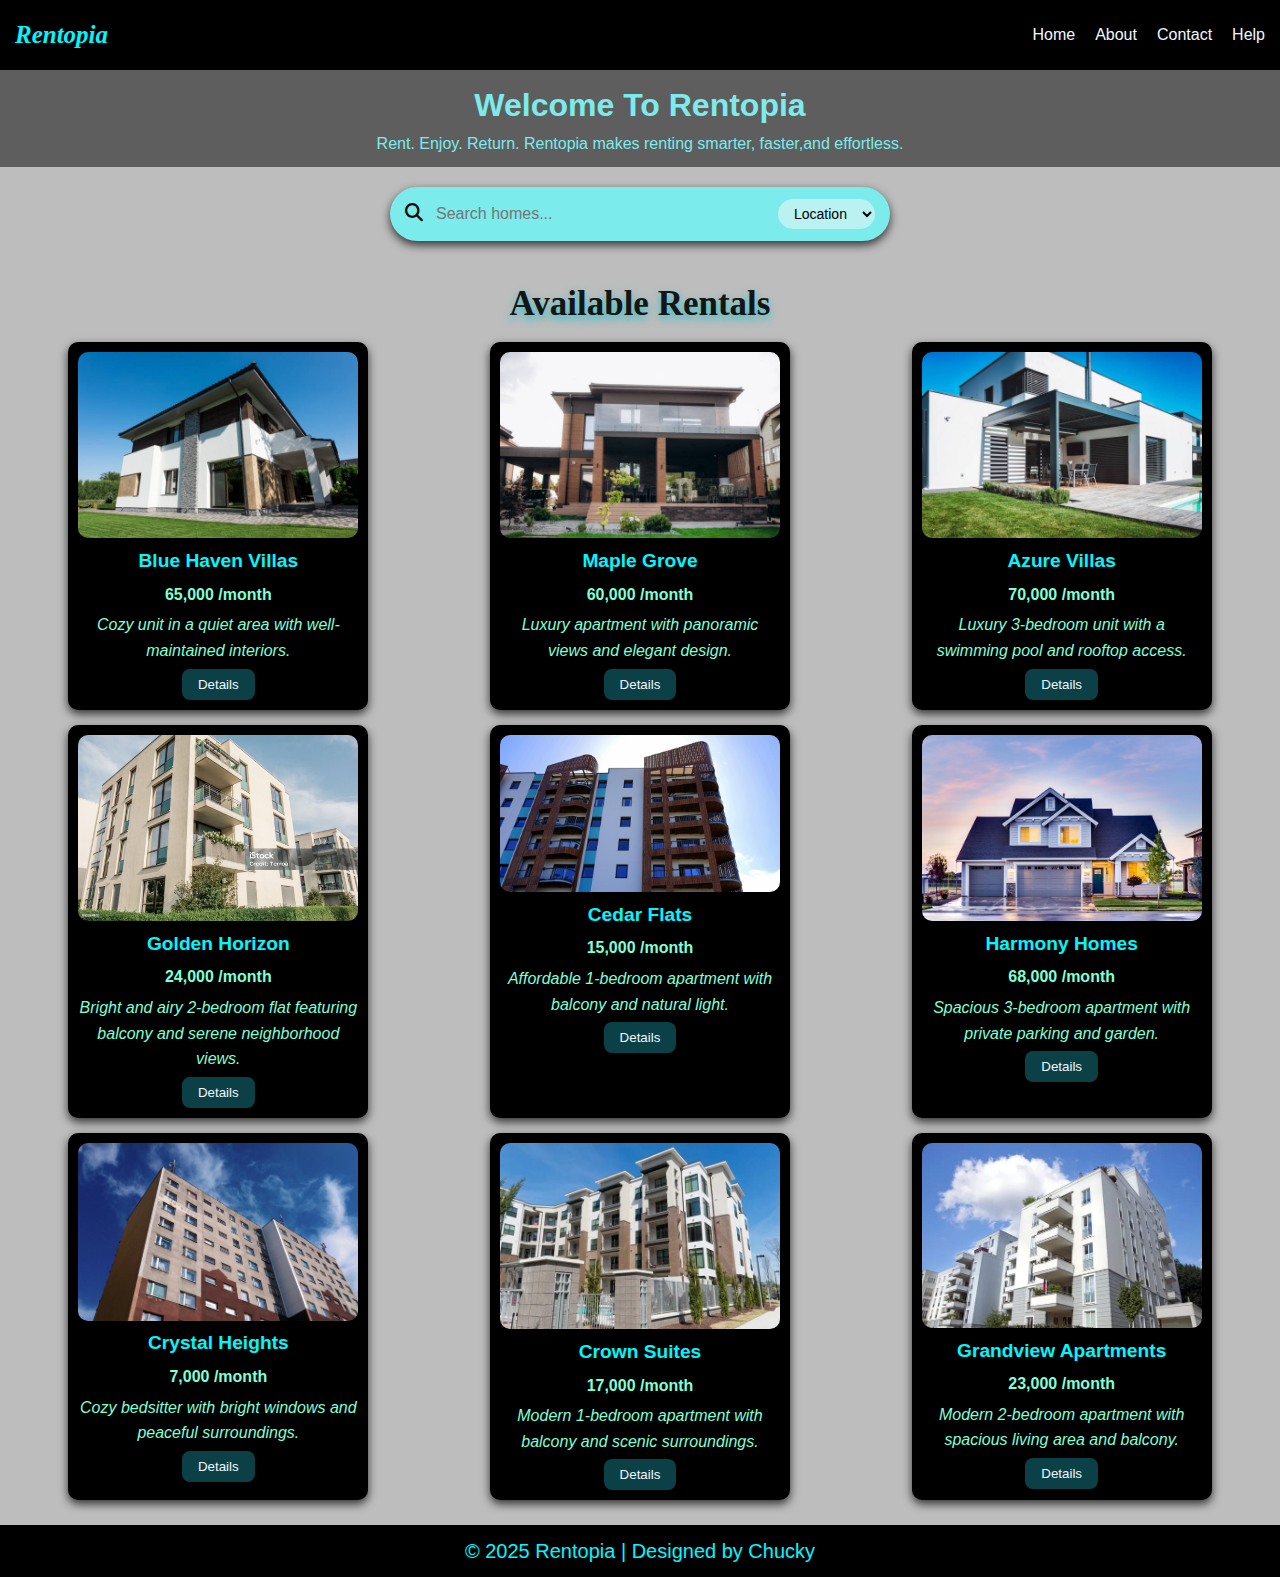
<file: index.html>
<!DOCTYPE html>
<html lang="en">
<head>
    <meta charset="UTF-8">
    <meta name="viewport" content="width=device-width, initial-scale=1.0">
    <title>Home page</title>
    <link rel="stylesheet" href="https://cdnjs.cloudflare.com/ajax/libs/font-awesome/6.5.0/css/all.min.css"/>

    <link rel="stylesheet" href="style.css"> 
</head>
<body class="body">

    <!--Navigation-->
    <header class="navbar">
      
        <div class="logo">Rentopia</div>
        <nav class="nav-links">
            <a href="home.html">Home</a>
            <a href="about.html">About</a>
            <a href="contact.html">Contact</a>
            <a href="help.html">Help</a>
        </nav>
    </header>

    <!--Welcome Section-->
    <section class="welcome">
        <h1>Welcome To Rentopia</h1>
        <p>Rent. Enjoy. Return. Rentopia makes renting smarter, faster,and effortless.</p>
    </section>

    <!--Search Bar-->
    <section class="search">
        <div class="search-box">
          <span class="search-icon"><i class="fa-solid fa-magnifying-glass"></i></span>
        <input type="text" placeholder="Search homes...">
        <select>
            <option value="location">Location</option>
            <option value="budget">Budget</option>
            <option value="both">Both</option>
        </select>
    </div>
    </section>

    <!--Available Homes Section-->
    <section class="homes">
        <h2>Available Rentals</h2>
        <div class="homes-grid">
            <div class="homes-card">
                <img src="images/image1.jpg" alt="home 1">
                <h3>Blue Haven Villas</h3>
                <p><b>65,000 /month</b></p>
                <p><i>Cozy unit in a quiet area with well-maintained interiors.</i></p>
                <button class="details">Details</button>
            </div>

            <div class="homes-card">
                <img src="images/image2.jpg" alt="home 2">
                <h3>Maple Grove</h3>
                <p><b>60,000 /month</b></p>
                <p><i>Luxury apartment with panoramic views and elegant design.</i></p>
                <button class="details">Details</button>
            </div>

            <div class="homes-card">
                <img src="images/image3.jpg" alt="home 3">
                <h3>Azure Villas</h3>
                <p><b>70,000 /month</b></p>
                <p><i>Luxury 3-bedroom unit with a swimming pool and rooftop access.</i></p>
                <button class="details">Details</button>
            </div>

            <div class="homes-card">
                <img src="images/image4.jpg" alt="home 4">
                <h3>Golden Horizon</h3>
                <p><b>24,000 /month</b></p>
                <p><i>Bright and airy 2-bedroom flat featuring balcony 
                    and serene neighborhood views.</i></p>
                <button class="details">Details</button>
            </div>

            <div class="homes-card">
                <img src="images/image5.jpg" alt="home 5">
                <h3>Cedar Flats</h3>
                <p><b>15,000 /month</b></p>
                <p><i>Affordable 1-bedroom apartment with balcony
                     and natural light.</i></p>
                <button class="details">Details</button>
            </div>

            <div class="homes-card">
                <img src="images/image6.jpg" alt="home 6">
                <h3>Harmony Homes</h3>
                <p><b>68,000 /month</b></p>
                <p><i>Spacious 3-bedroom apartment with private 
                    parking and garden.</i></p>
                <button class="details">Details</button>
            </div>

            <div class="homes-card">
                <img src="images/image7.jpg" alt="home 7">
                <h3>Crystal Heights</h3>
                <p><b>7,000 /month</b></p>
                <p><i>Cozy bedsitter with bright windows and 
                    peaceful surroundings.</i></p>
                <button class="details">Details</button>
            </div>

            <div class="homes-card">
                <img src="images/image8.jpg" alt="home 8">
                <h3>Crown Suites</h3>
                <p><b>17,000 /month</b></p>
                <p><i>Modern 1-bedroom apartment with balcony
                     and scenic surroundings.</i></p>
                <button class="details">Details</button>
            </div>

            <div class="homes-card">
                <img src="images/image9.jpg" alt="home 9">
                <h3>Grandview Apartments</h3>
                <p><b>23,000 /month</b></p>
                <p><i>Modern 2-bedroom apartment with spacious
                     living area and balcony.</i></p>
                <button class="details">Details</button>
            </div>
        </div>
    </section>

    <!--footer-->
    <footer class="footer">
        <p>&copy; 2025 Rentopia | Designed by Chucky</p>
    </footer>
    
</body>
</html>
</file>
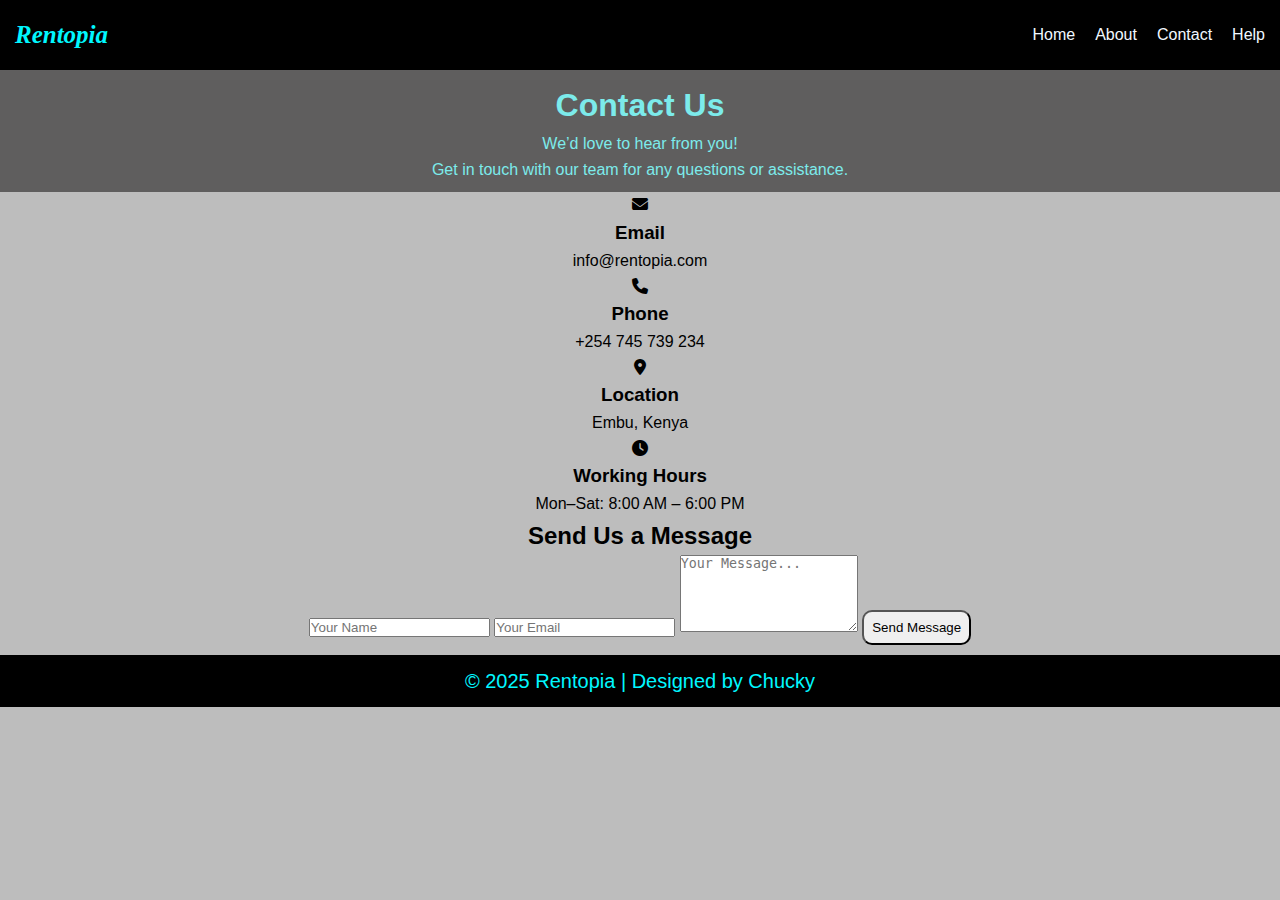
<file: contact.html>
<!DOCTYPE html>
<html lang="en">
<head>
    <meta charset="UTF-8">
    <meta name="viewport" content="width=device-width, initial-scale=1.0">
    <title>contact</title>
    <link rel="stylesheet" href="https://cdnjs.cloudflare.com/ajax/libs/font-awesome/6.5.0/css/all.min.css"/>

    <link rel="stylesheet" href="style.css">
</head>
<body class="body">

     <!--Navigation-->
    <header class="navbar">
      
        <div class="logo">Rentopia</div>
        <nav class="nav-links">
            <a href="home.html">Home</a>
            <a href="about.html">About</a>
            <a href="contact.html">Contact</a>
            <a href="help.html">Help</a>
        </nav>
    </header>

    <section class="welcome">
        <h1>Contact Us</h1>
        <p>We’d love to hear from you!<br> Get in touch with our team for any questions or assistance.</p>
    </section>

    <section class="contact-info">
        <div class="info-box">
            <i class="fa fa-envelope"></i>
            <h3>Email</h3>
            <p>info@rentopia.com</p>
        </div>

        <div class="info-box">
            <i class="fa fa-phone"></i>
            <h3>Phone</h3>
            <p>+254 745 739 234</p>
        </div>

        <div class="info-box">
            <i class="fa fa-location-dot"></i>
            <h3>Location</h3>
            <p>Embu, Kenya</p>
        </div>

        <div class="info-box">
            <i class="fa fa-clock"></i>
            <h3>Working Hours</h3>
            <p>Mon–Sat: 8:00 AM – 6:00 PM</p>
        </div>
    </section>

    <section class="contact-form">
        <h2>Send Us a Message</h2>
        <form>
            <input type="text" name="name" placeholder="Your Name" required>
            <input type="email" name="email" placeholder="Your Email" required>
            <textarea name="message" rows="5" placeholder="Your Message..." required></textarea>
            <button type="submit" class="btn">Send Message</button>
        </form>
    </section>


    <!--footer-->
    <footer class="footer">
        <p>&copy; 2025 Rentopia | Designed by Chucky</p>
    </footer>
    
</body>
</html>
</file>
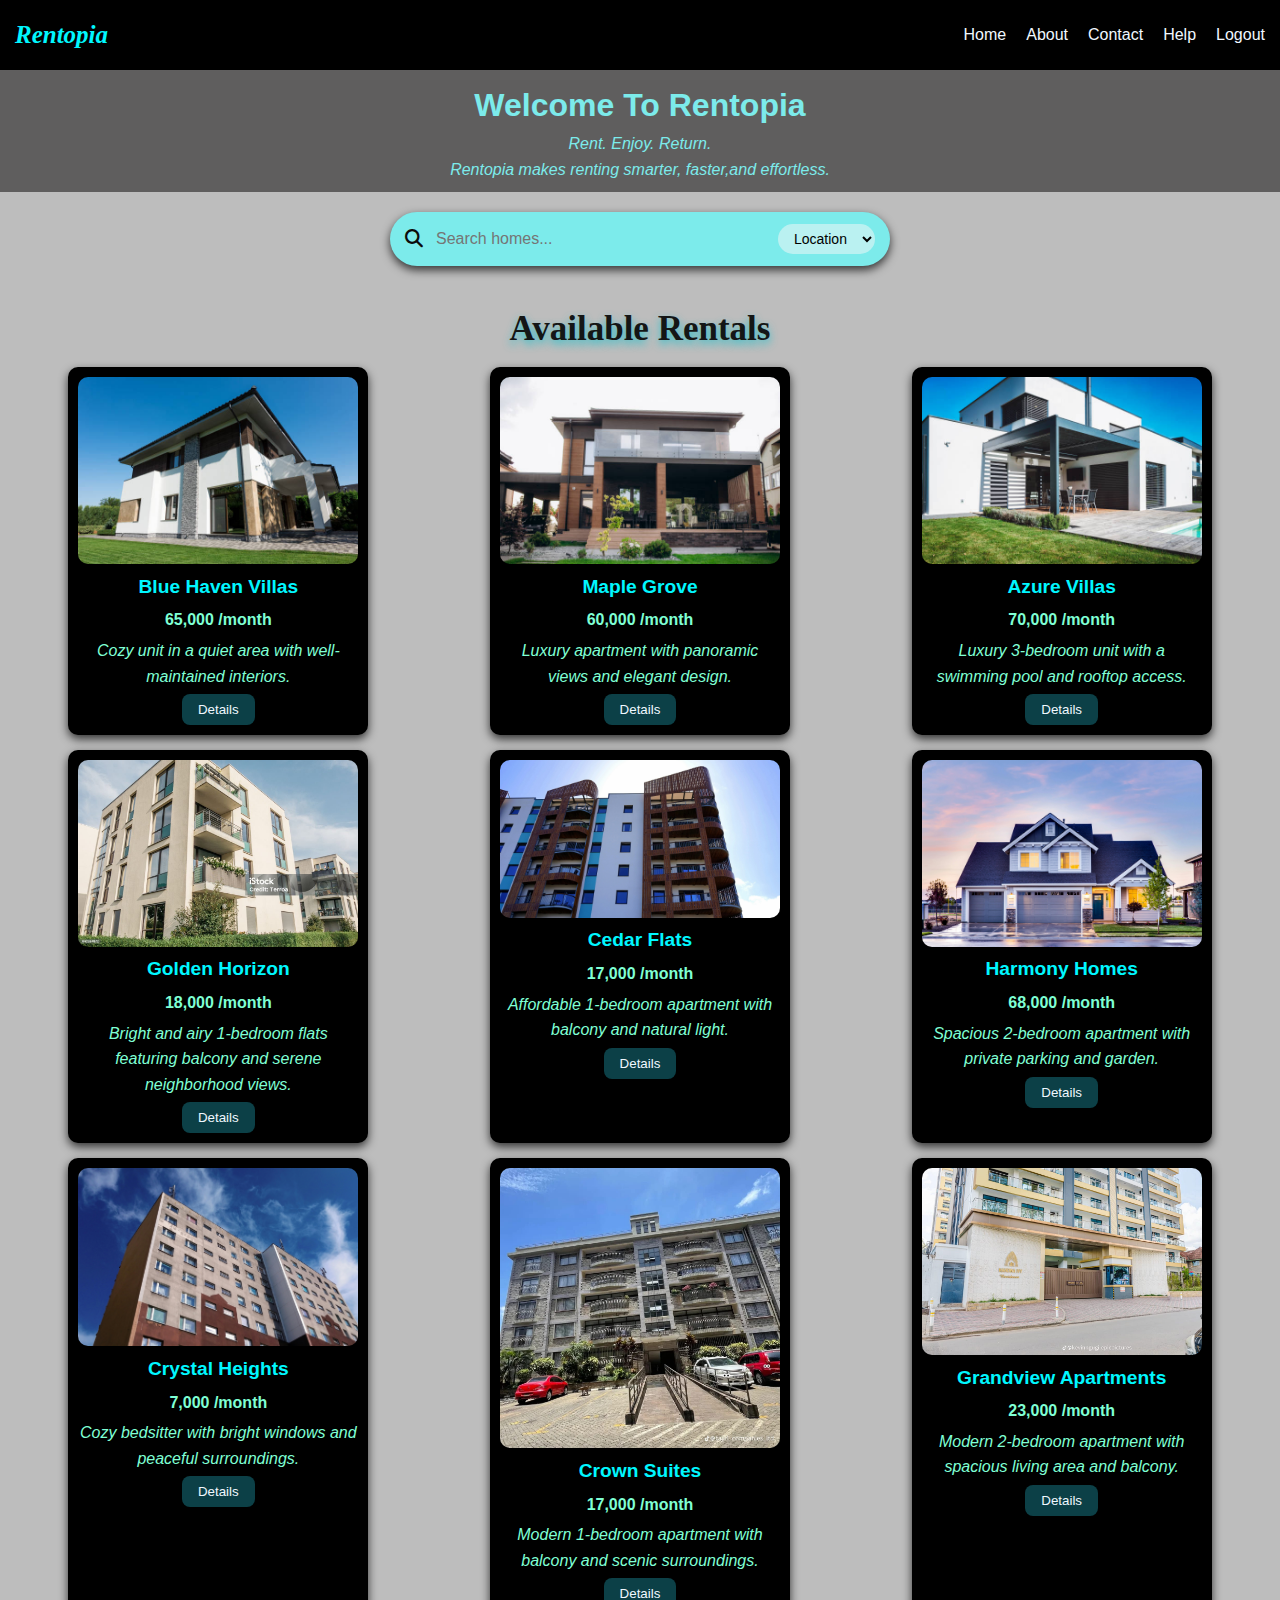
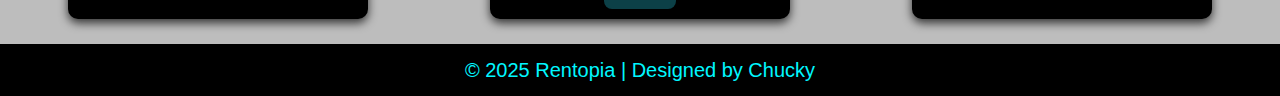
<file: home.html>
<!DOCTYPE html>
<html lang="en">
<head>
    <meta charset="UTF-8">
    <meta name="viewport" content="width=device-width, initial-scale=1.0">
    <title>Home page</title>
    <link rel="stylesheet" href="https://cdnjs.cloudflare.com/ajax/libs/font-awesome/6.5.0/css/all.min.css"/>

    <link rel="stylesheet" href="style.css"> 
</head>
<body class="body">

    <!--Navigation-->
    <header class="navbar">
      
        <div class="logo">Rentopia</div>
        <nav class="nav-links">
            <a href="home.html">Home</a>
            <a href="about.html">About</a>
            <a href="contact.html">Contact</a>
            <a href="help.html">Help</a>
            <a href="#" id="logoutlink">Logout</a>
        </nav>
    </header>

    <!--Welcome Section-->
    <section class="welcome">
        <h2 id="greeting"></h2>
        <h1>Welcome To Rentopia</h1>
        <p><i>Rent. Enjoy. Return.<br> Rentopia makes renting smarter, faster,and effortless.</i></p>
    </section>

    <!--Search Bar-->
    <section class="search">
        <div class="search-box">
            <span class="search-icon"><i class="fa-solid fa-magnifying-glass"></i></span>
            <input type="text" placeholder="Search homes...">
            <select>
                <option value="location">Location</option>
                <option value="budget">Budget</option>
                <option value="both">Both</option>
            </select>
    </div>
    </section>

    <!--Available Homes Section-->
    <section class="homes">
        <h2>Available Rentals</h2>
        <div class="homes-grid">
            <div class="homes-card">
                <img src="images/image1.jpg" alt="home 1">
                <h3>Blue Haven Villas</h3>
                <p><b>65,000 /month</b></p>
                <p><i>Cozy unit in a quiet area with well-maintained interiors.</i></p>
                <a href="home1.html"><button class="details">Details</button></a>
            </div>

            <div class="homes-card">
                <img src="images/image2.jpg" alt="home 2">
                <h3>Maple Grove</h3>
                <p><b>60,000 /month</b></p>
                <p><i>Luxury apartment with panoramic views and elegant design.</i></p>
                <a href="home2.html"><button class="details">Details</button></a>
            </div>

            <div class="homes-card">
                <img src="images/image3.jpg" alt="home 3">
                <h3>Azure Villas</h3>
                <p><b>70,000 /month</b></p>
                <p><i>Luxury 3-bedroom unit with a swimming pool and rooftop access.</i></p>
                <a href="home3.html"><button class="details">Details</button></a>
            </div>

            <div class="homes-card">
                <img src="images/image4.jpg" alt="home 4">
                <h3>Golden Horizon</h3>
                <p><b>18,000 /month</b></p>
                <p><i>Bright and airy 1-bedroom flats featuring balcony 
                    and serene neighborhood views.</i></p>
                <a href="home4.html"><button class="details">Details</button></a>
            </div>

            <div class="homes-card">
                <img src="images/image5.jpg" alt="home 5">
                <h3>Cedar Flats</h3>
                <p><b>17,000 /month</b></p>
                <p><i>Affordable 1-bedroom apartment with balcony
                     and natural light.</i></p>
                <a href="home5.html"><button class="details">Details</button></a>
            </div>

            <div class="homes-card">
                <img src="images/image6.jpg" alt="home 6">
                <h3>Harmony Homes</h3>
                <p><b>68,000 /month</b></p>
                <p><i>Spacious 2-bedroom apartment with private 
                    parking and garden.</i></p>
                <a href="home6.html"><button class="details">Details</button></a>
            </div>

            <div class="homes-card">
                <img src="images/image7.jpg" alt="home 7">
                <h3>Crystal Heights</h3>
                <p><b>7,000 /month</b></p>
                <p><i>Cozy bedsitter with bright windows and 
                    peaceful surroundings.</i></p>
                <a href="home7.html"><button class="details">Details</button></a>
            </div>

            <div class="homes-card">
                <img src="home8/house8.jpg" alt="home 8">
                <h3>Crown Suites</h3>
                <p><b>17,000 /month</b></p>
                <p><i>Modern 1-bedroom apartment with balcony
                     and scenic surroundings.</i></p>
                <a href="home8.html"><button class="details">Details</button></a>
            </div>

            <div class="homes-card">
                <img src="home9/home9.jpg" style="height:100;" alt="home 9">
                <h3>Grandview Apartments</h3>
                <p><b>23,000 /month</b></p>
                <p><i>Modern 2-bedroom apartment with spacious
                     living area and balcony.</i></p>
                <a href="home9.html"><button class="details">Details</button></a>
            </div>
        </div>
    </section>

    <!--footer-->
    <footer class="footer">
        <p>&copy; 2025 Rentopia | Designed by Chucky</p>
    </footer>
    
</body>
<script src="script.js"></script>
</html>
</file>
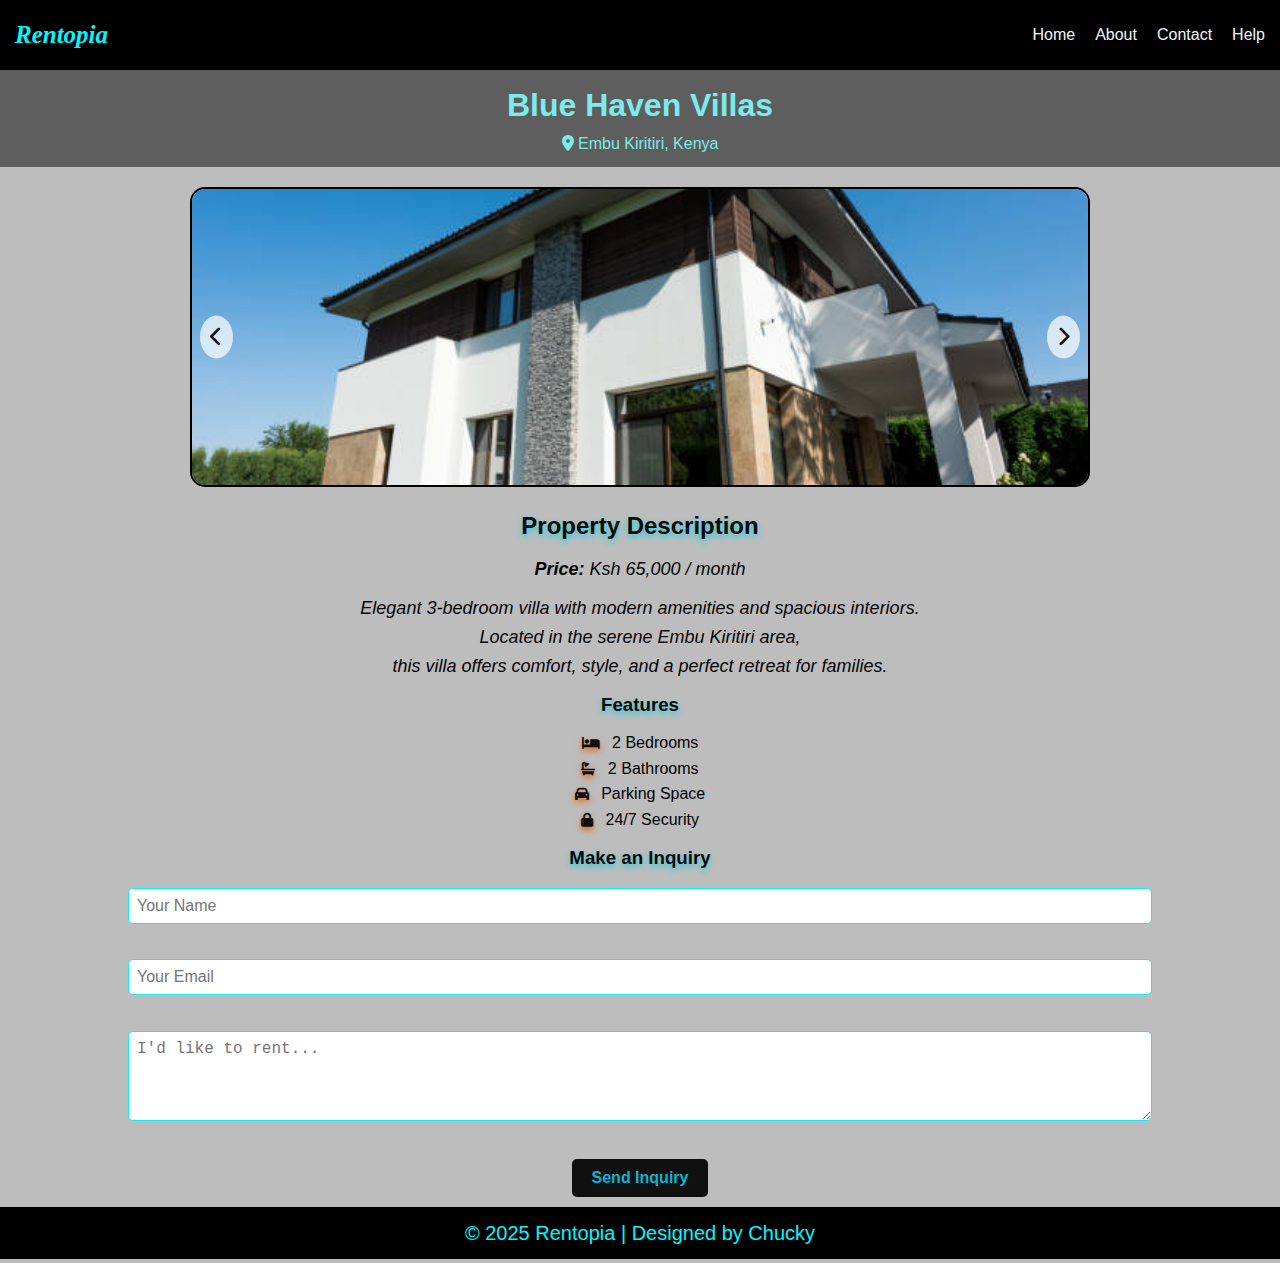
<file: home1.html>
<!DOCTYPE html>
<html lang="en">
<head>
    <meta charset="UTF-8">
    <meta name="viewport" content="width=device-width, initial-scale=1.0">
    <title>Homes</title>
    <link rel="stylesheet" href="https://cdnjs.cloudflare.com/ajax/libs/font-awesome/6.5.0/css/all.min.css"/>

    <link rel="stylesheet" href="style.css">
</head>
<body class="body">

    <!--Navigation-->
    <header class="navbar">
      
        <div class="logo">Rentopia</div>
        <nav class="nav-links">
            <a href="home.html">Home</a>
            <a href="about.html">About</a>
            <a href="contact.html">Contact</a>
            <a href="help.html">Help</a>
        </nav>
    </header>

    <main>

    <!--Home Header-->
    <section class="welcome">
        <h1>Blue Haven Villas</h1>
        <p><i class="fa fa-location-dot"></i>   Embu Kiritiri, Kenya</p>
    </section>

        <!--image gallery-->
        <section class="image-gallery">
            <div class="image-container">
                <button class="prev"><i class="fa fa-chevron-left"></i></button>
                <div class="image-thumbnails">
                    <img src="images/image1.jpg" alt="blue villa">
                    <img src="home6/living.jpg" alt="blue villa">
                    <img src="home6/nightview.jpg" alt="blue villa">
                    <img src="home6/kitchen.jpg" alt="blue villa">
                    <img src="home6/bedroom3.jpg" alt="blue villa">
                    <img src="home6/bedroom2.jpg" alt="blue villa">
                    <img src="home6/bedroom.jpg" alt="blue villa">
                    <img src="home6/bathroom.jpg" alt="blue villa">
                    <img src="home6/bathroom2.jpg" alt="blue villa">
                </div>
                <button class="next"><i class="fa fa-chevron-right"></i></button>
            </div>
        </section>

        <!--description-->
        <section class="description">
            <h2>Property Description</h2>
            <p><b>Price:</b> <i>Ksh 65,000 / month </i></p>
            <p>Elegant 3-bedroom villa with modern amenities and spacious interiors.<br> 
               Located in the serene Embu Kiritiri area,<br> this villa offers comfort,
               style, and a perfect retreat for families.
            </p>
        </section>

        <!--Features-->
        <section class="features">
            <h3>Features</h3>
            <ul>
                <li><i class="fa-solid fa-bed"></i> 2 Bedrooms</li>
                <li><i class="fa-solid fa-bath"></i> 2 Bathrooms</li>
                <li><i class="fa-solid fa-car"></i> Parking Space</li>
                <li><i class="fa-solid fa-lock"></i> 24/7 Security</li>
            </ul>
        </section>

        <!--inquiry-->
        <section class="inquiry">
            <h3>Make an Inquiry</h3>
            <form class="inquiry-form">
                <input type="text" name="name" placeholder="Your Name" required><br><br>
                <input type="email" name="email" placeholder="Your Email" required><br><br>
                <textarea name="message" placeholder="I'd like to rent..." rows="4" required></textarea><br><br>
                <button class="btn" type="submit"><b>Send Inquiry</b></button>
            </form>

    </main>    

        <!--footer-->
    <footer class="footer">
        <p>&copy; 2025 Rentopia | Designed by Chucky</p>
    </footer>
 
</body>
<script src="script.js"></script>
</html>
</file>
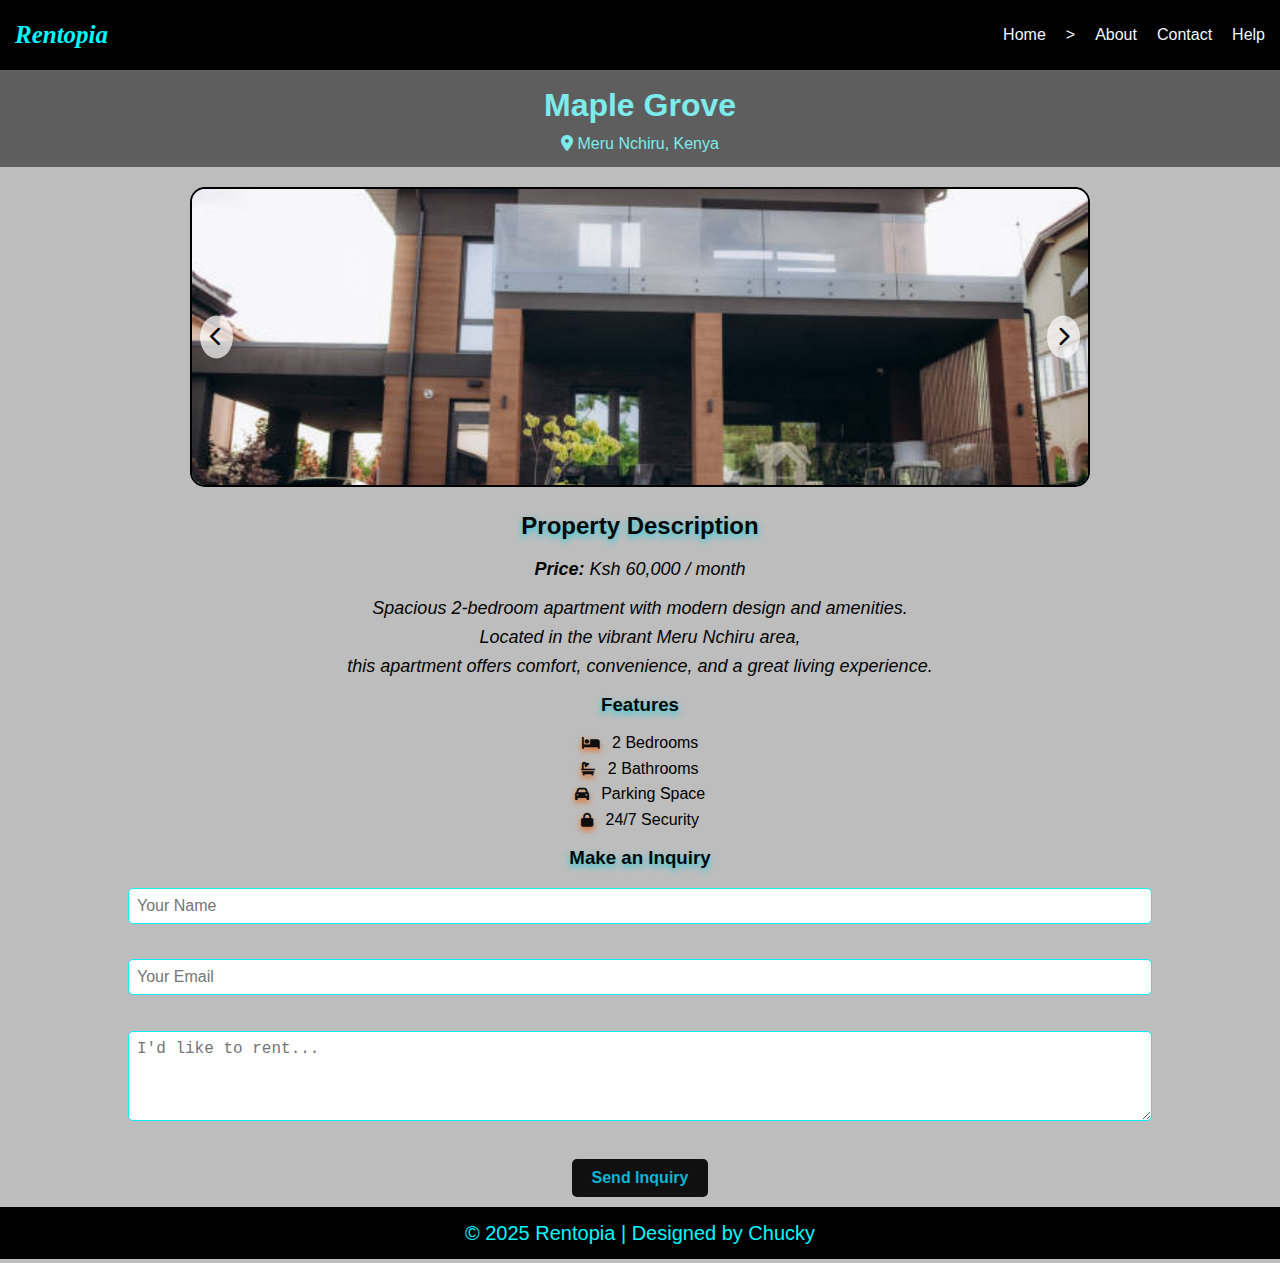
<file: home2.html>
<!DOCTYPE html>
<html lang="en">
<head>
    <meta charset="UTF-8">
    <meta name="viewport" content="width=device-width, initial-scale=1.0">
    <title>Homes</title>
    <link rel="stylesheet" href="https://cdnjs.cloudflare.com/ajax/libs/font-awesome/6.5.0/css/all.min.css"/>

    <link rel="stylesheet" href="style.css">
</head>
<body class="body">

    <!--Navigation-->
    <header class="navbar">
      
        <div class="logo">Rentopia</div>
        <nav class="nav-links">
            <a href="home.html">Home</a>>
            <a href="about.html">About</a>
            <a href="contact.html">Contact</a>
            <a href="help.html">Help</a>
        </nav>
    </header>

    <main>

    <!--Home Header-->
    <section class="welcome">
        <h1>Maple Grove</h1>
        <p><i class="fa fa-location-dot"></i>   Meru Nchiru, Kenya</p>
    </section>

        <!--image gallery-->
        <section class="image-gallery">
            <div class="image-container">
                <button class="prev"><i class="fa fa-chevron-left"></i></button>
                <div class="image-thumbnails">
                    <img src="images/image2.jpg" alt="blue villa">
                    <img src="home5/dining.jpg" alt="blue villa">
                    <img src="home5/dining2.jpg" alt="blue villa">
                    <img src="home5/bedroom2.jpg" alt="blue villa">
                    <img src="home5/kitchen.jpg" alt="blue villa">
                    <img src="home5/bedroom.jpg" alt="blue villa">
                </div>
                <button class="next"><i class="fa fa-chevron-right"></i></button>
            </div>
        </section>

        <!--description-->
        <section class="description">
            <h2>Property Description</h2>
            <p><b>Price:</b> <i>Ksh 60,000 / month </i></p>
            <p>Spacious 2-bedroom apartment with modern design and amenities.<br> 
               Located in the vibrant Meru Nchiru area,<br> this apartment offers comfort,
               convenience, and a great living experience.
            </p>
        </section>

        <!--Features-->
        <section class="features">
            <h3>Features</h3>
            <ul>
                <li><i class="fa-solid fa-bed"></i> 2 Bedrooms</li>
                <li><i class="fa-solid fa-bath"></i> 2 Bathrooms</li>
                <li><i class="fa-solid fa-car"></i> Parking Space</li>
                <li><i class="fa-solid fa-lock"></i> 24/7 Security</li>
            </ul>
        </section>

        <!--inquiry-->
        <section class="inquiry">
            <h3>Make an Inquiry</h3>
            <form class="inquiry-form">
                <input type="text" name="name" placeholder="Your Name" required><br><br>
                <input type="email" name="email" placeholder="Your Email" required><br><br>
                <textarea name="message" placeholder="I'd like to rent..." rows="4" required></textarea><br><br>
                <button class="btn" type="submit"><b>Send Inquiry</b></button>
            </form>

    </main>    

        <!--footer-->
    <footer class="footer">
        <p>&copy; 2025 Rentopia | Designed by Chucky</p>
    </footer>
 
</body>
<script src="script.js"></script>
</html>
</file>
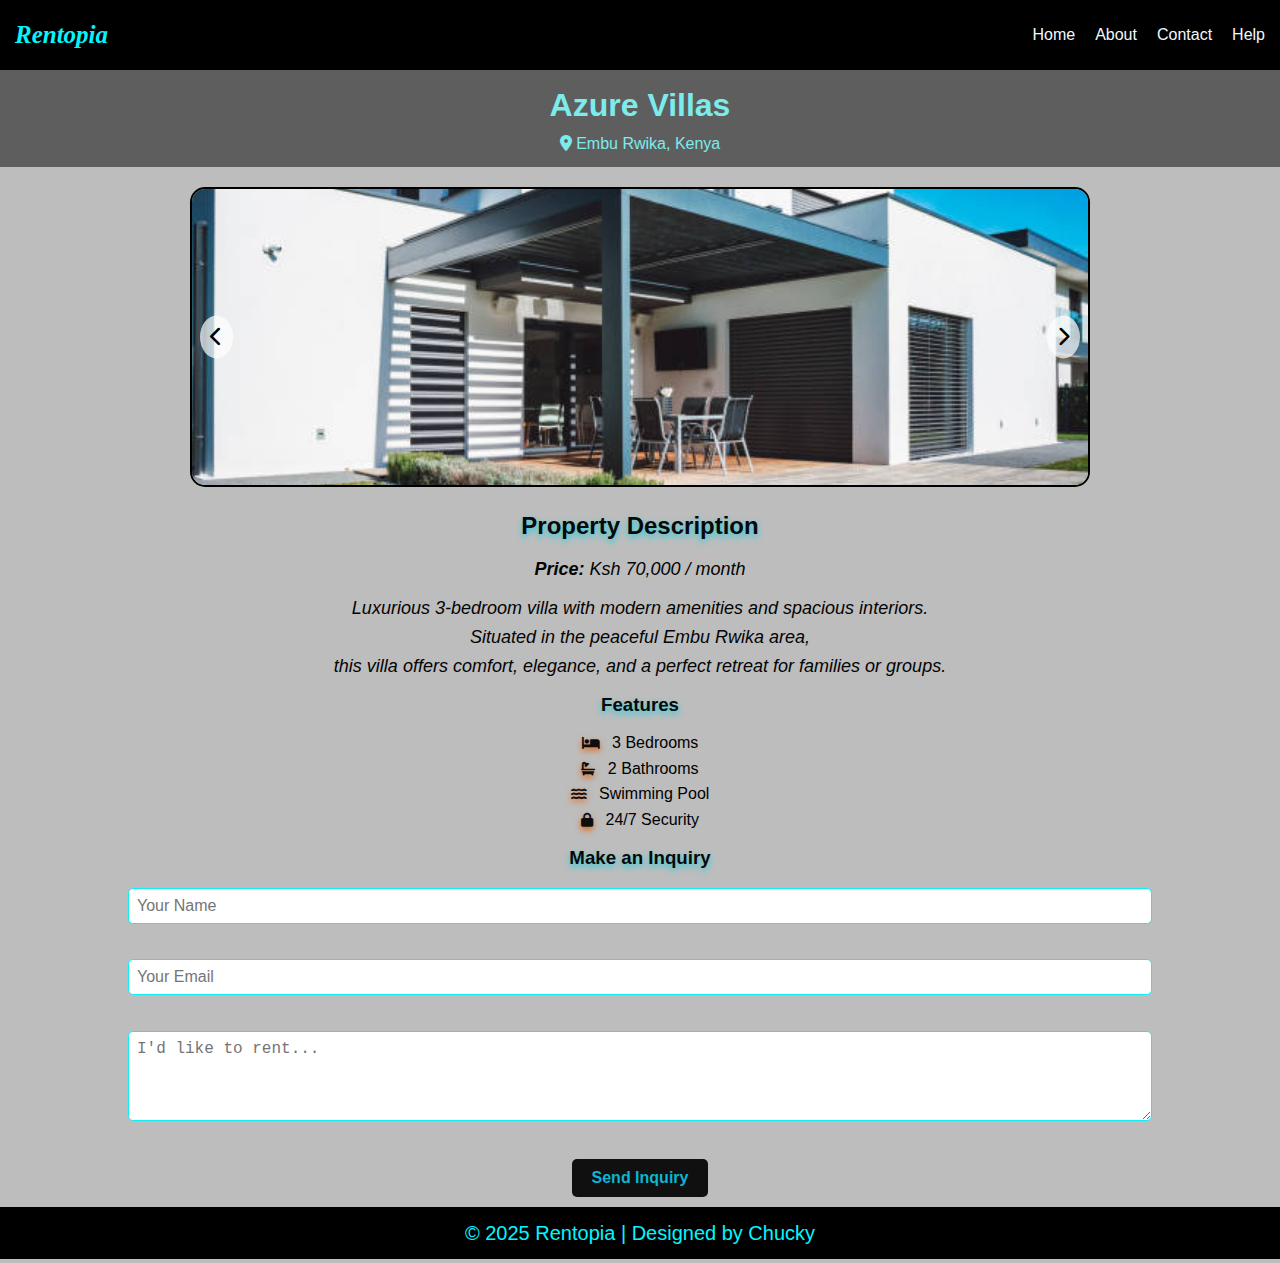
<file: home3.html>
<!DOCTYPE html>
<html lang="en">
<head>
    <meta charset="UTF-8">
    <meta name="viewport" content="width=device-width, initial-scale=1.0">
    <title>Homes</title>
    <link rel="stylesheet" href="https://cdnjs.cloudflare.com/ajax/libs/font-awesome/6.5.0/css/all.min.css"/>

    <link rel="stylesheet" href="style.css">
</head>
<body class="body">

    <!--Navigation-->
    <header class="navbar">
      
        <div class="logo">Rentopia</div>
        <nav class="nav-links">
            <a href="home.html">Home</a>
            <a href="about.html">About</a>
            <a href="contact.html">Contact</a>
            <a href="help.html">Help</a>
        </nav>
    </header>

    <main>

    <!--Home Header-->
    <section class="welcome">
        <h1>Azure Villas</h1>
        <p><i class="fa fa-location-dot"></i>   Embu Rwika, Kenya</p>
    </section>

        <!--image gallery-->
        <section class="image-gallery">
            <div class="image-container">
                <button class="prev"><i class="fa fa-chevron-left"></i></button>
                <div class="image-thumbnails">
                    <img src="images/image3.jpg" alt="blue villa">
                    <img src="home3/sitting.jpg" alt="blue villa">
                    <img src="home3/dining.jpg" alt="blue villa">
                    <img src="home3/bedroom3.jpg" alt="blue villa">
                    <img src="home3/bedroom.jpg" alt="blue villa">
                    <img src="home3/bedroom2.jpg" alt="blue villa">
                    <img src="home3/bathrooms.jpg" alt="blue villa">
                </div>
                <button class="next"><i class="fa fa-chevron-right"></i></button>
            </div>
        </section>

        <!--description-->
        <section class="description">
            <h2>Property Description</h2>
            <p><b>Price:</b> <i>Ksh 70,000 / month </i></p>
            <p>Luxurious 3-bedroom villa with modern amenities and spacious interiors.<br> 
               Situated in the peaceful Embu Rwika area,<br> this villa offers comfort,
               elegance, and a perfect retreat for families or groups.
            </p>
        </section>

        <!--Features-->
        <section class="features">
            <h3>Features</h3>
            <ul>
                <li><i class="fa-solid fa-bed"></i> 3 Bedrooms</li>
                <li><i class="fa-solid fa-bath"></i> 2 Bathrooms</li>
                <li><i class="fa-solid fa-water"></i> Swimming Pool</li>
                <li><i class="fa-solid fa-lock"></i> 24/7 Security</li>
            </ul>
        </section>

        <!--inquiry-->
        <section class="inquiry">
            <h3>Make an Inquiry</h3>
            <form class="inquiry-form">
                <input type="text" name="name" placeholder="Your Name" required><br><br>
                <input type="email" name="email" placeholder="Your Email" required><br><br>
                <textarea name="message" placeholder="I'd like to rent..." rows="4" required></textarea><br><br>
                <button class="btn" type="submit"><b>Send Inquiry</b></button>
            </form>

    </main>    

        <!--footer-->
    <footer class="footer">
        <p>&copy; 2025 Rentopia | Designed by Chucky</p>
    </footer>
 
</body>
<script src="script.js"></script>
</html>
</file>
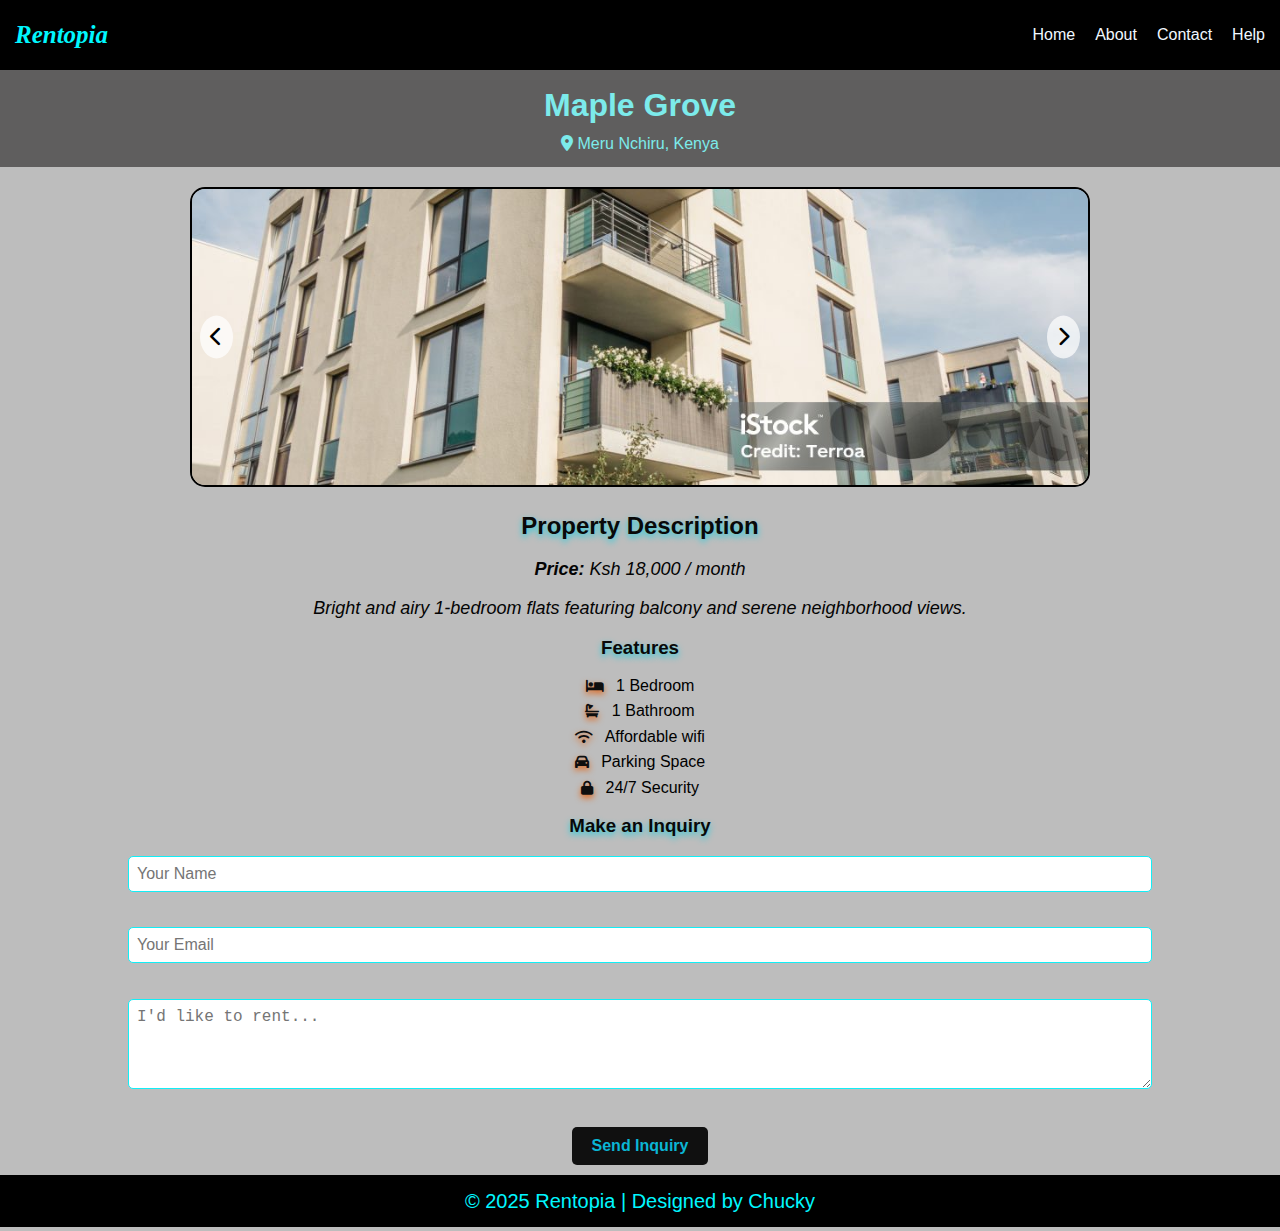
<file: home4.html>
<!DOCTYPE html>
<html lang="en">
<head>
    <meta charset="UTF-8">
    <meta name="viewport" content="width=device-width, initial-scale=1.0">
    <title>Homes</title>
    <link rel="stylesheet" href="https://cdnjs.cloudflare.com/ajax/libs/font-awesome/6.5.0/css/all.min.css"/>

    <link rel="stylesheet" href="style.css">
</head>
<body class="body">

    <!--Navigation-->
    <header class="navbar">
      
        <div class="logo">Rentopia</div>
        <nav class="nav-links">
            <a href="home.html">Home</a>
            <a href="about.html">About</a>
            <a href="contact.html">Contact</a>
            <a href="help.html">Help</a>
        </nav>
    </header>

    <main>

    <!--Home Header-->
    <section class="welcome">
        <h1>Maple Grove</h1>
        <p><i class="fa fa-location-dot"></i>   Meru Nchiru, Kenya</p>
    </section>

        <!--image gallery-->
        <section class="image-gallery">
            <div class="image-container">
                <button class="prev"><i class="fa fa-chevron-left"></i></button>
                <div class="image-thumbnails">
                    <img src="images/image4.jpg" alt="blue villa">
                    <img src="home10/living.jpg" alt="blue villa">
                    <img src="home10/washroom.jpg" alt="blue villa">
                    <img src="home10/sitting.jpg" alt="blue villa">
                    <img src="home10/kitchen.jpg" alt="blue villa">
                    <img src="home10/bedroom.jpg" alt="blue villa">
                </div>
                <button class="next"><i class="fa fa-chevron-right"></i></button>
            </div>
        </section>

        <!--description-->
        <section class="description">
            <h2>Property Description</h2>
            <p><b>Price:</b> <i>Ksh 18,000 / month </i></p>
            <p>Bright and airy 1-bedroom flats featuring balcony 
               and serene neighborhood views.
            </p>
        </section>

        <!--Features-->
        <section class="features">
            <h3>Features</h3>
            <ul>
                <li><i class="fa-solid fa-bed"></i> 1 Bedroom</li>
                <li><i class="fa-solid fa-bath"></i> 1 Bathroom</li>
                <li><i class="fa-solid fa-wifi"></i> Affordable wifi</li>
                <li><i class="fa-solid fa-car"></i> Parking Space</li>
                <li><i class="fa-solid fa-lock"></i> 24/7 Security</li>
            </ul>
        </section>

        <!--inquiry-->
        <section class="inquiry">
            <h3>Make an Inquiry</h3>
            <form class="inquiry-form">
                <input type="text" name="name" placeholder="Your Name" required><br><br>
                <input type="email" name="email" placeholder="Your Email" required><br><br>
                <textarea name="message" placeholder="I'd like to rent..." rows="4" required></textarea><br><br>
                <button class="btn" type="submit"><b>Send Inquiry</b></button>
            </form>

    </main>    

        <!--footer-->
    <footer class="footer">
        <p>&copy; 2025 Rentopia | Designed by Chucky</p>
    </footer>
 
</body>
<script src="script.js"></script>
</html>
</file>
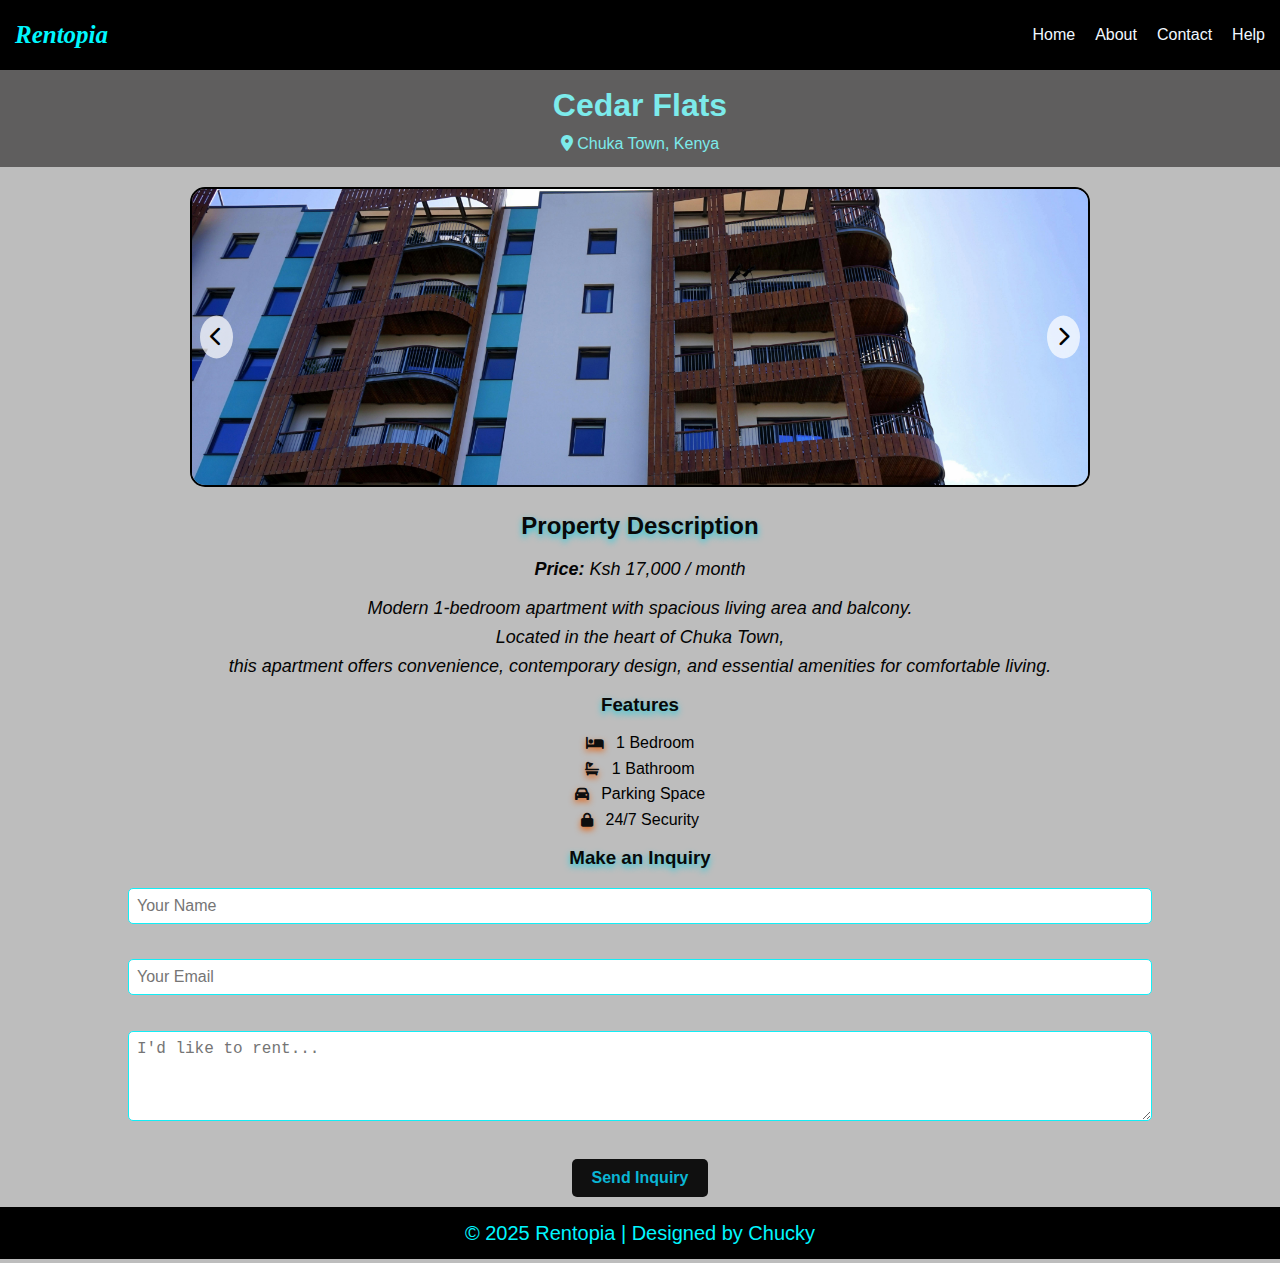
<file: home5.html>
<!DOCTYPE html>
<html lang="en">
<head>
    <meta charset="UTF-8">
    <meta name="viewport" content="width=device-width, initial-scale=1.0">
    <title>Homes</title>
    <link rel="stylesheet" href="https://cdnjs.cloudflare.com/ajax/libs/font-awesome/6.5.0/css/all.min.css"/>

    <link rel="stylesheet" href="style.css">
</head>
<body class="body">

    <!--Navigation-->
    <header class="navbar">
      
        <div class="logo">Rentopia</div>
        <nav class="nav-links">
            <a href="home.html">Home</a>
            <a href="about.html">About</a>
            <a href="contact.html">Contact</a>
            <a href="help.html">Help</a>
        </nav>
    </header>

    <main>

    <!--Home Header-->
    <section class="welcome">
        <h1>Cedar Flats</h1>
        <p><i class="fa fa-location-dot"></i>   Chuka Town, Kenya</p>
    </section>

        <!--image gallery-->
        <section class="image-gallery">
            <div class="image-container">
                <button class="prev"><i class="fa fa-chevron-left"></i></button>
                <div class="image-thumbnails">
                    <img src="images/image5.jpg" alt="blue villa">
                    <img src="home4/living.jpg" alt="blue villa">
                    <img src="home4/dining.jpg" alt="blue villa">
                    <img src="home4/kitchen.jpg" alt="blue villa">
                    <img src="home4/bedroom.jpg" alt="blue villa">
                    <img src="home4/bathroom.jpg" alt="blue villa">
                </div>
                <button class="next"><i class="fa fa-chevron-right"></i></button>
            </div>
        </section>

        <!--description-->
        <section class="description">
            <h2>Property Description</h2>
            <p><b>Price:</b> <i>Ksh 17,000 / month </i></p>
            <p>Modern 1-bedroom apartment with spacious living area and balcony.<br> 
               Located in the heart of Chuka Town,<br> this apartment offers convenience,
               contemporary design, and essential amenities for comfortable living.
            </p>
        </section>

        <!--Features-->
        <section class="features">
            <h3>Features</h3>
            <ul>
                <li><i class="fa-solid fa-bed"></i> 1 Bedroom</li>
                <li><i class="fa-solid fa-bath"></i> 1 Bathroom</li>
                <li><i class="fa-solid fa-car"></i> Parking Space</li>
                <li><i class="fa-solid fa-lock"></i> 24/7 Security</li>
            </ul>
        </section>

        <!--inquiry-->
        <section class="inquiry">
            <h3>Make an Inquiry</h3>
            <form class="inquiry-form">
                <input type="text" name="name" placeholder="Your Name" required><br><br>
                <input type="email" name="email" placeholder="Your Email" required><br><br>
                <textarea name="message" placeholder="I'd like to rent..." rows="4" required></textarea><br><br>
                <button class="btn" type="submit"><b>Send Inquiry</b></button>
            </form>

    </main>    

        <!--footer-->
    <footer class="footer">
        <p>&copy; 2025 Rentopia | Designed by Chucky</p>
    </footer>
 
</body>
<script src="script.js"></script>
</html>
</file>
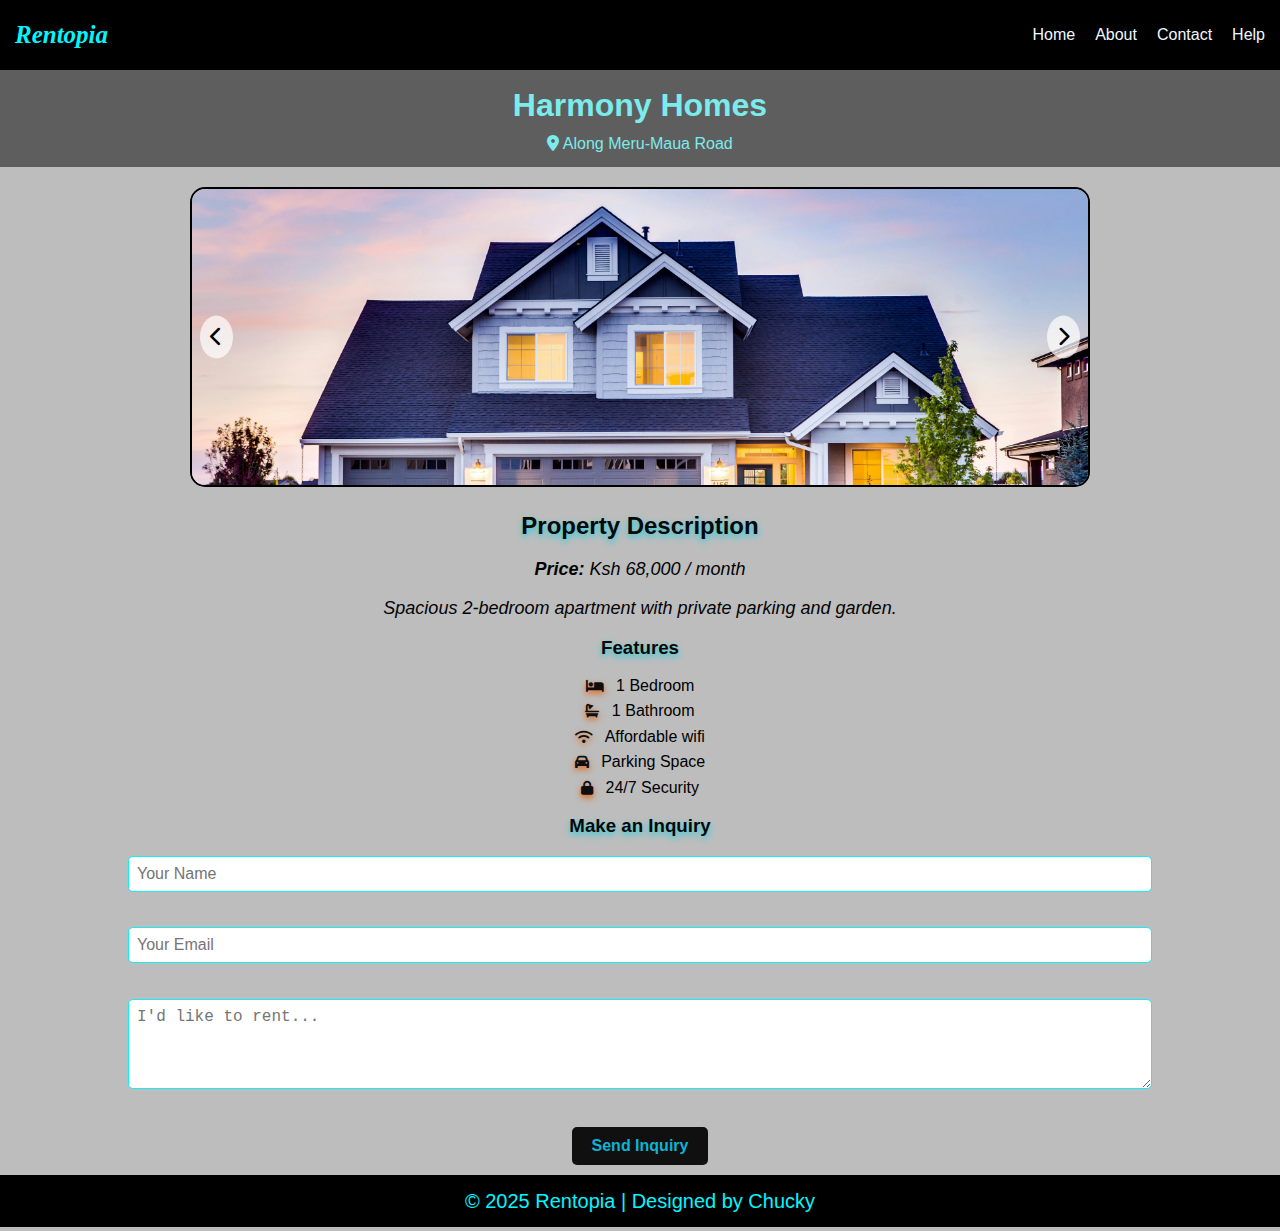
<file: home6.html>
<!DOCTYPE html>
<html lang="en">
<head>
    <meta charset="UTF-8">
    <meta name="viewport" content="width=device-width, initial-scale=1.0">
    <title>Homes</title>
    <link rel="stylesheet" href="https://cdnjs.cloudflare.com/ajax/libs/font-awesome/6.5.0/css/all.min.css"/>

    <link rel="stylesheet" href="style.css">
</head>
<body class="body">

    <!--Navigation-->
    <header class="navbar">
      
        <div class="logo">Rentopia</div>
        <nav class="nav-links">
            <a href="home.html">Home</a>
            <a href="about.html">About</a>
            <a href="contact.html">Contact</a>
            <a href="help.html">Help</a>
        </nav>
    </header>

    <main>

    <!--Home Header-->
    <section class="welcome">
        <h1>Harmony Homes</h1>
        <p><i class="fa fa-location-dot"></i>  Along Meru-Maua Road</p>
    </section>

        <!--image gallery-->
        <section class="image-gallery">
            <div class="image-container">
                <button class="prev"><i class="fa fa-chevron-left"></i></button>
                <div class="image-thumbnails">
                    <img src="images/image6.jpg" alt="blue villa">
                    <img src="home7/bedroom.jpg" alt="blue villa">
                    <img src="home7/bedroom2.jpg" alt="blue villa">
                    <img src="home7/kitchen.jpg" alt="blue villa">
                    <img src="home7/living.jpg" alt="blue villa">
                    <img src="home7/living2.jpg" alt="blue villa">
                    <img src="home7/living3.jpg" alt="blue villa">
                </div>
                <button class="next"><i class="fa fa-chevron-right"></i></button>
            </div>
        </section>

        <!--description-->
        <section class="description">
            <h2>Property Description</h2>
            <p><b>Price:</b> <i>Ksh 68,000 / month </i></p>
            <p>Spacious 2-bedroom apartment with private 
               parking and garden.
            </p>
        </section>

        <!--Features-->
        <section class="features">
            <h3>Features</h3>
            <ul>
                <li><i class="fa-solid fa-bed"></i> 1 Bedroom</li>
                <li><i class="fa-solid fa-bath"></i> 1 Bathroom</li>
                <li><i class="fa-solid fa-wifi"></i> Affordable wifi</li>
                <li><i class="fa-solid fa-car"></i> Parking Space</li>
                <li><i class="fa-solid fa-lock"></i> 24/7 Security</li>
            </ul>
        </section>

        <!--inquiry-->
        <section class="inquiry">
            <h3>Make an Inquiry</h3>
            <form class="inquiry-form">
                <input type="text" name="name" placeholder="Your Name" required><br><br>
                <input type="email" name="email" placeholder="Your Email" required><br><br>
                <textarea name="message" placeholder="I'd like to rent..." rows="4" required></textarea><br><br>
                <button class="btn" type="submit"><b>Send Inquiry</b></button>
            </form>

    </main>    

        <!--footer-->
    <footer class="footer">
        <p>&copy; 2025 Rentopia | Designed by Chucky</p>
    </footer>
 
</body>
<script src="script.js"></script>
</html>
</file>
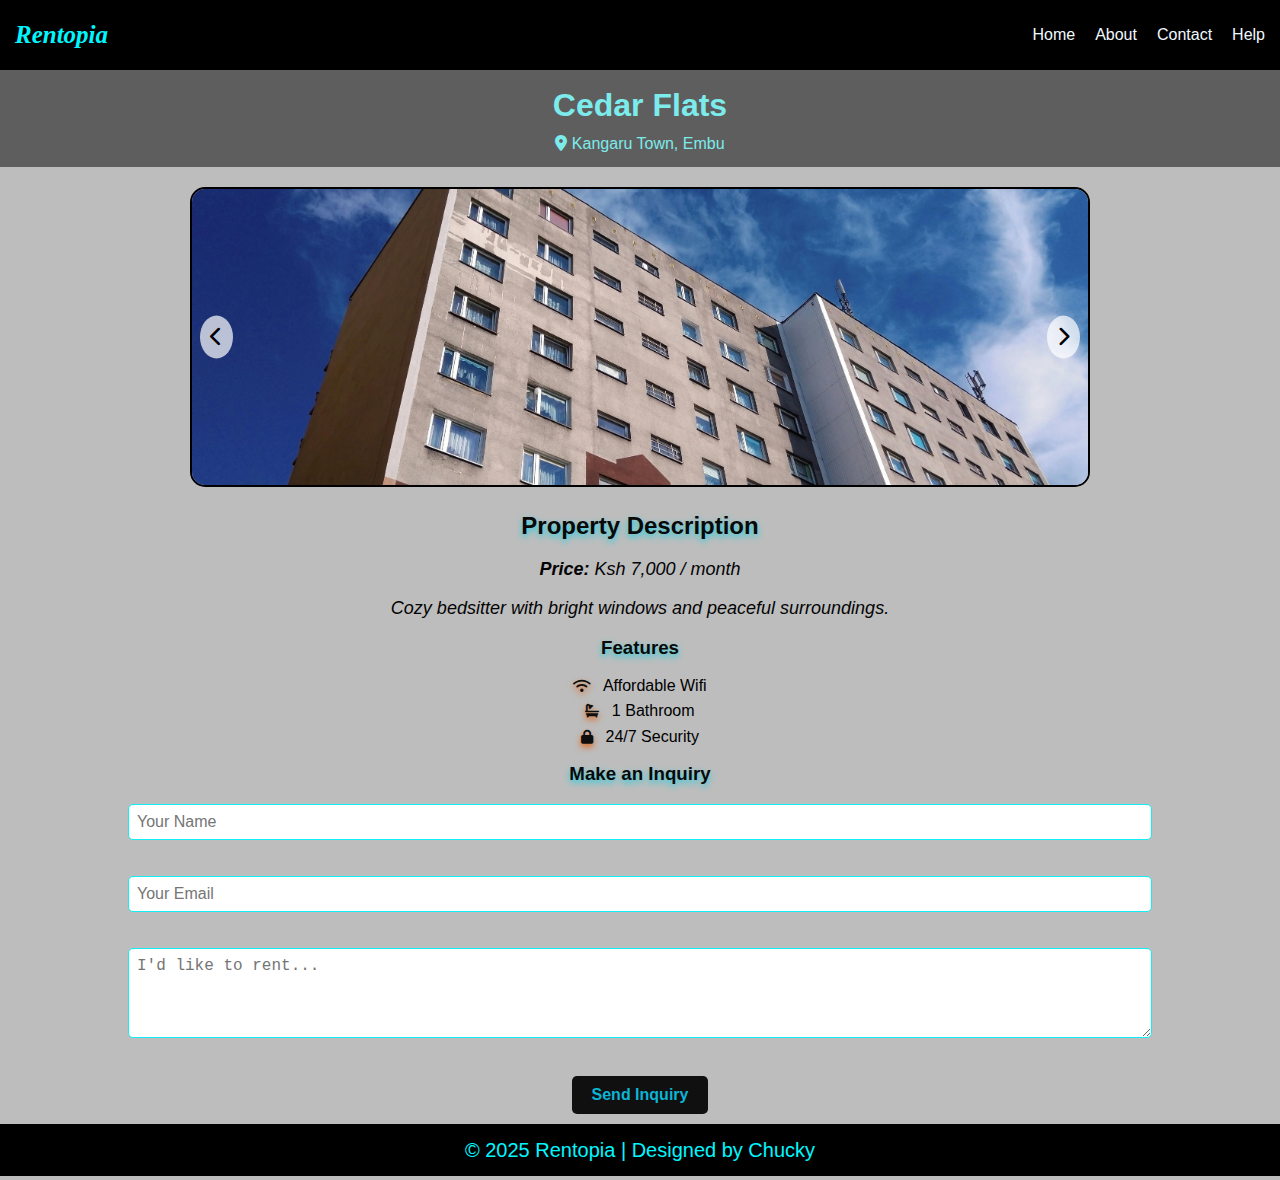
<file: home7.html>
<!DOCTYPE html>
<html lang="en">
<head>
    <meta charset="UTF-8">
    <meta name="viewport" content="width=device-width, initial-scale=1.0">
    <title>Homes</title>
    <link rel="stylesheet" href="https://cdnjs.cloudflare.com/ajax/libs/font-awesome/6.5.0/css/all.min.css"/>

    <link rel="stylesheet" href="style.css">
</head>
<body class="body">

    <!--Navigation-->
    <header class="navbar">
      
        <div class="logo">Rentopia</div>
        <nav class="nav-links">
            <a href="index.html">Home</a>
            <a href="about.html">About</a>
            <a href="contact.html">Contact</a>
            <a href="help.html">Help</a>
        </nav>
    </header>

    <main>

    <!--Home Header-->
    <section class="welcome">
        <h1>Cedar Flats</h1>
        <p><i class="fa fa-location-dot"></i>   Kangaru Town, Embu</p>
    </section>

        <!--image gallery-->
        <section class="image-gallery">
            <div class="image-container">
                <button class="prev"><i class="fa fa-chevron-left"></i></button>
                <div class="image-thumbnails">
                    <img src="images/image7.jpg" alt="blue villa">
                    <img src="home1/living.jpg" alt="blue villa">
                    <img src="home1/living2.jpg" alt="blue villa">
                    <img src="home1/bathroom.jpg" alt="blue villa">
                </div>
                <button class="next"><i class="fa fa-chevron-right"></i></button>
            </div>
        </section>

        <!--description-->
        <section class="description">
            <h2>Property Description</h2>
            <p><b>Price:</b> <i>Ksh 7,000 / month </i></p>
            <p>Cozy bedsitter with bright windows and 
               peaceful surroundings.
            </p>
        </section>

        <!--Features-->
        <section class="features">
            <h3>Features</h3>
            <ul>
                <li><i class="fa-solid fa-wifi"></i> Affordable Wifi</li>
                <li><i class="fa-solid fa-bath"></i> 1 Bathroom</li>
                <li><i class="fa-solid fa-lock"></i> 24/7 Security</li>
            </ul>
        </section>

        <!--inquiry-->
        <section class="inquiry">
            <h3>Make an Inquiry</h3>
            <form class="inquiry-form">
                <input type="text" name="name" placeholder="Your Name" required><br><br>
                <input type="email" name="email" placeholder="Your Email" required><br><br>
                <textarea name="message" placeholder="I'd like to rent..." rows="4" required></textarea><br><br>
                <button class="btn" type="submit"><b>Send Inquiry</b></button>
            </form>

    </main>    

        <!--footer-->
    <footer class="footer">
        <p>&copy; 2025 Rentopia | Designed by Chucky</p>
    </footer>
 
</body>
<script src="script.js"></script>
</html>
</file>
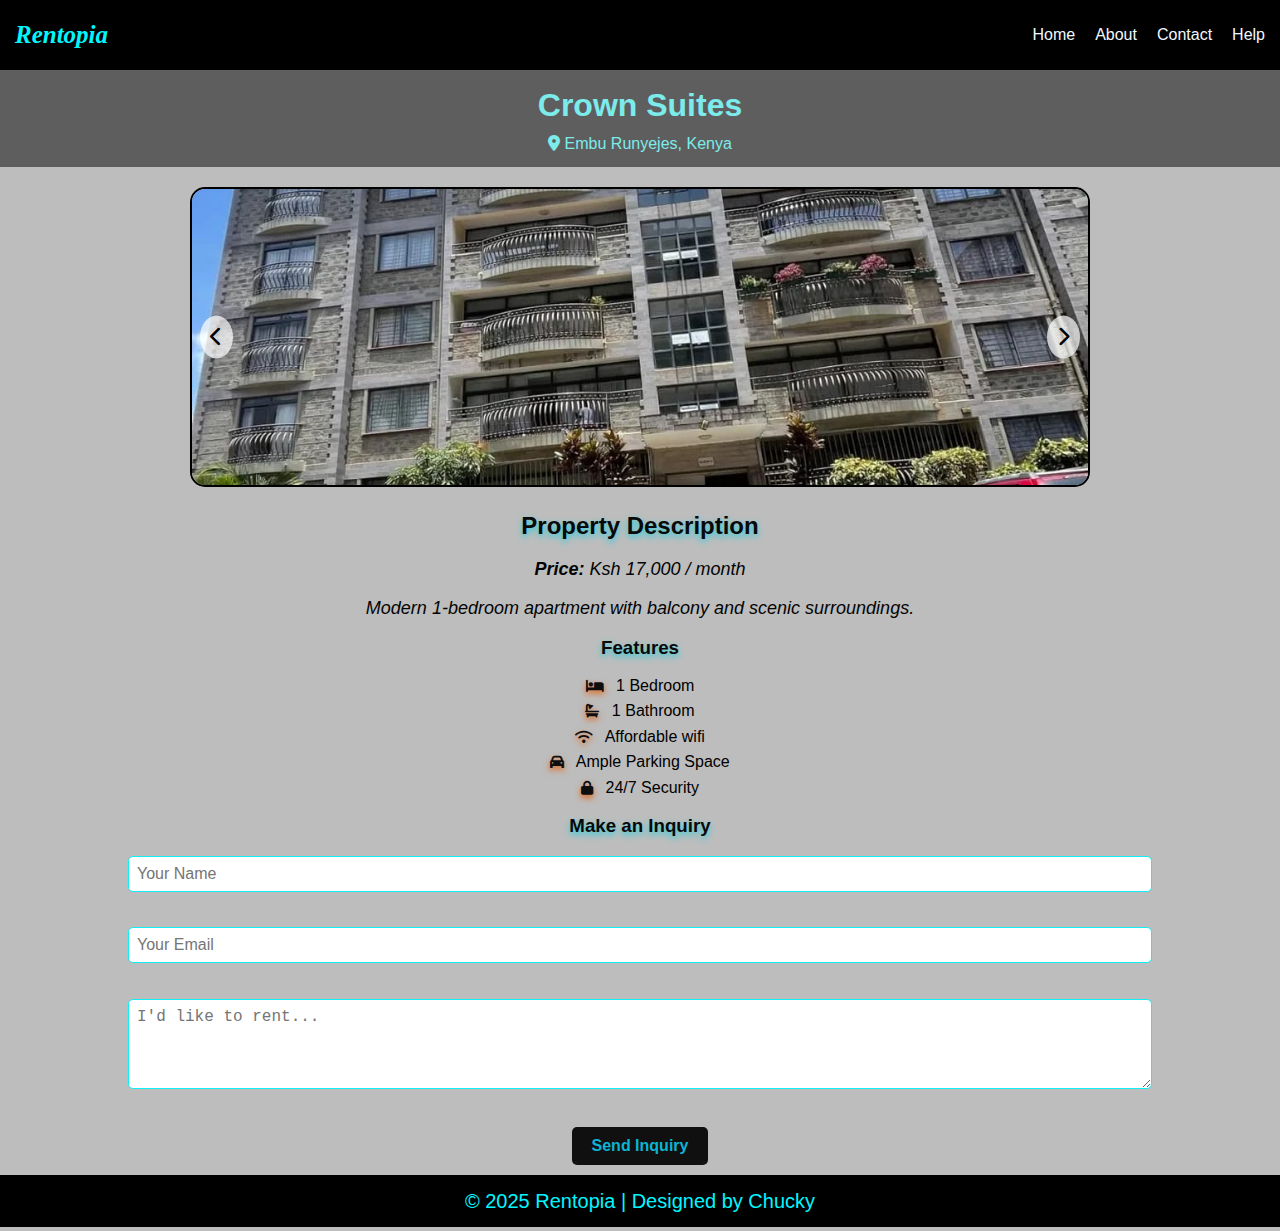
<file: home8.html>
<!DOCTYPE html>
<html lang="en">
<head>
    <meta charset="UTF-8">
    <meta name="viewport" content="width=device-width, initial-scale=1.0">
    <title>Homes</title>
    <link rel="stylesheet" href="https://cdnjs.cloudflare.com/ajax/libs/font-awesome/6.5.0/css/all.min.css"/>

    <link rel="stylesheet" href="style.css">
</head>
<body class="body">

    <!--Navigation-->
    <header class="navbar">
      
        <div class="logo">Rentopia</div>
        <nav class="nav-links">
            <a href="home.html">Home</a>
            <a href="about.html">About</a>
            <a href="contact.html">Contact</a>
            <a href="help.html">Help</a>
        </nav>
    </header>

    <main>

    <!--Home Header-->
    <section class="welcome">
        <h1>Crown Suites</h1>
        <p><i class="fa fa-location-dot"></i>   Embu Runyejes, Kenya</p>
    </section>

        <!--image gallery-->
        <section class="image-gallery">
            <div class="image-container">
                <button class="prev"><i class="fa fa-chevron-left"></i></button>
                <div class="image-thumbnails">
                    <img src="home8/house8.jpg" alt="blue villa">
                    <img src="home8/sitting.jpg" alt="blue villa">
                    <img src="home8/living.jpg" alt="blue villa">
                    <img src="home8/bathroom.jpg" alt="blue villa">
                </div>
                <button class="next"><i class="fa fa-chevron-right"></i></button>
            </div>
        </section>

        <!--description-->
        <section class="description">
            <h2>Property Description</h2>
            <p><b>Price:</b> <i>Ksh 17,000 / month </i></p>
            <p>Modern 1-bedroom apartment with balcony and scenic surroundings.<br>

            </p>
        </section>

        <!--Features-->
        <section class="features">
            <h3>Features</h3>
            <ul>
                <li><i class="fa-solid fa-bed"></i> 1 Bedroom</li>
                <li><i class="fa-solid fa-bath"></i> 1 Bathroom</li>
                <li><i class="fa-solid fa-wifi"></i> Affordable wifi</li>
                <li><i class="fa-solid fa-car"></i> Ample Parking Space</li>
                <li><i class="fa-solid fa-lock"></i> 24/7 Security</li>
            </ul>
        </section>

        <!--inquiry-->
        <section class="inquiry">
            <h3>Make an Inquiry</h3>
            <form class="inquiry-form">
                <input type="text" name="name" placeholder="Your Name" required><br><br>
                <input type="email" name="email" placeholder="Your Email" required><br><br>
                <textarea name="message" placeholder="I'd like to rent..." rows="4" required></textarea><br><br>
                <button class="btn" type="submit"><b>Send Inquiry</b></button>
            </form>

    </main>    

        <!--footer-->
    <footer class="footer">
        <p>&copy; 2025 Rentopia | Designed by Chucky</p>
    </footer>
 
</body>
<script src="script.js"></script>
</html>
</file>
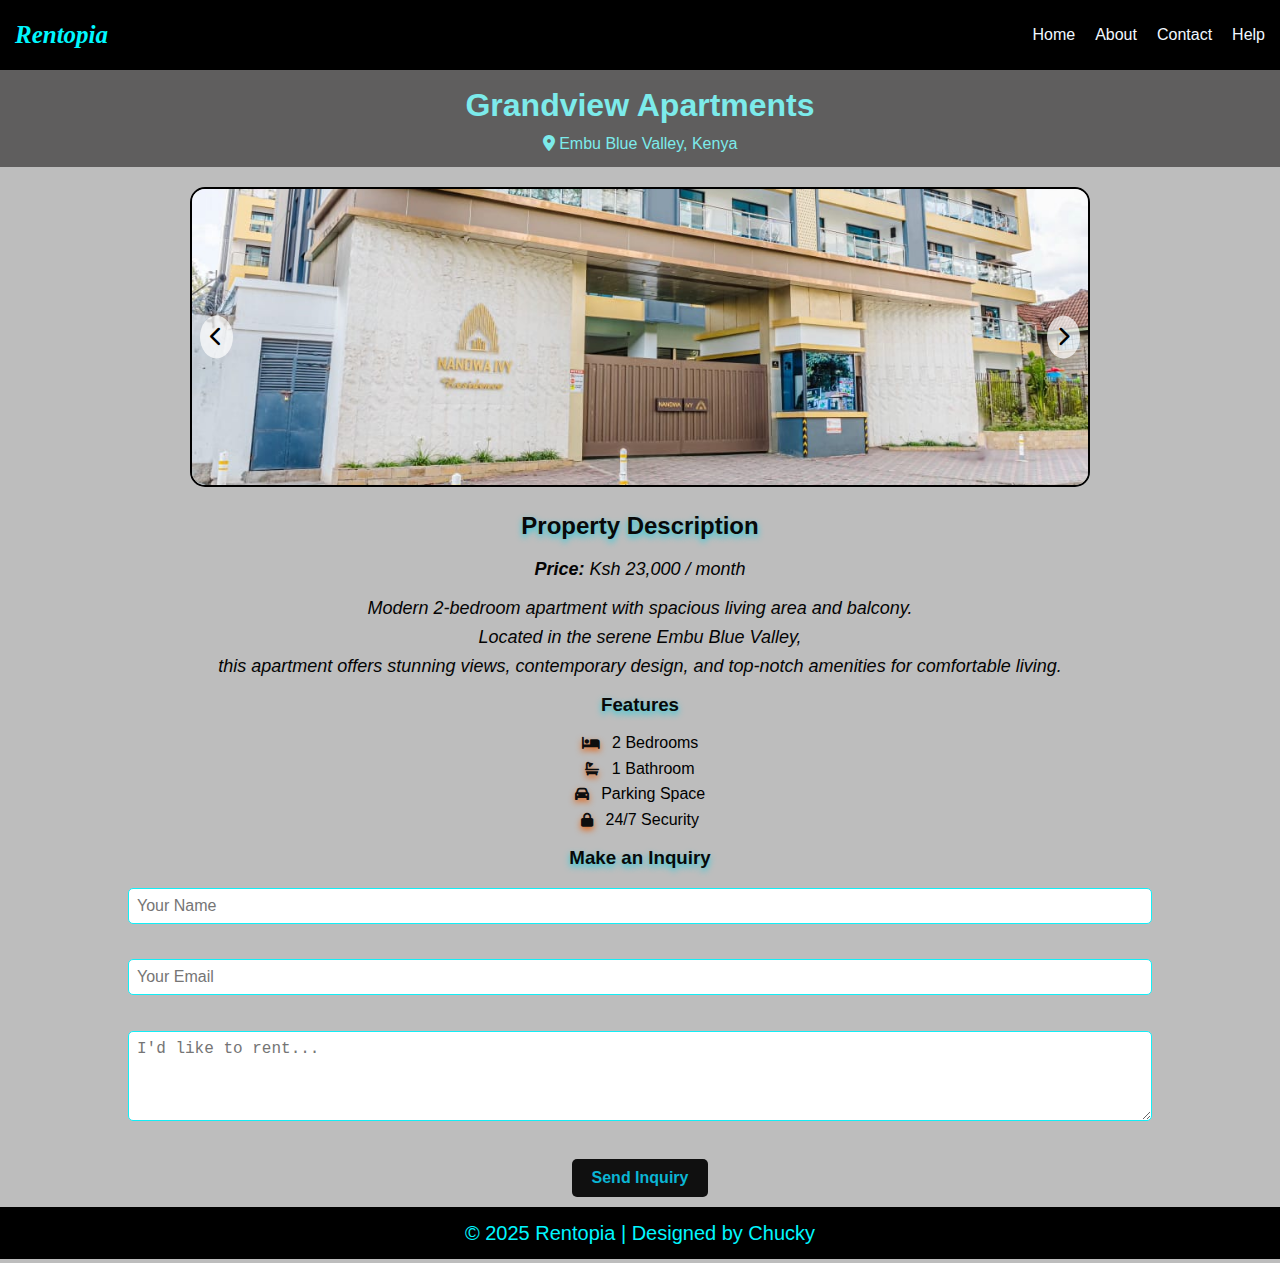
<file: home9.html>
<!DOCTYPE html>
<html lang="en">
<head>
    <meta charset="UTF-8">
    <meta name="viewport" content="width=device-width, initial-scale=1.0">
    <title>Homes</title>
    <link rel="stylesheet" href="https://cdnjs.cloudflare.com/ajax/libs/font-awesome/6.5.0/css/all.min.css"/>

    <link rel="stylesheet" href="style.css">
</head>
<body class="body">

    <!--Navigation-->
    <header class="navbar">
      
        <div class="logo">Rentopia</div>
        <nav class="nav-links">
            <a href="home.html">Home</a>
            <a href="about.html">About</a>
            <a href="contact.html">Contact</a>
            <a href="help.html">Help</a>
        </nav>
    </header>

    <main>

    <!--Home Header-->
    <section class="welcome">
        <h1>Grandview Apartments</h1>
        <p><i class="fa fa-location-dot"></i>   Embu Blue Valley, Kenya</p>
    </section>

        <!--image gallery-->
        <section class="image-gallery">
            <div class="image-container">
                <button class="prev"><i class="fa fa-chevron-left"></i></button>
                <div class="image-thumbnails">
                    <img src="home9/home9.jpg" alt="blue villa">
                    <img src="home9/sitting.jpg" alt="blue villa">
                    <img src="home9/sitting2.jpg" alt="blue villa">
                    <img src="home9/sitting3.jpg" alt="blue villa">
                    <img src="home9/masterroom.jpg" alt="blue villa">
                    <img src="home9/bedroom.jpg" alt="blue villa">
                    <img src="home9/bed.jpg" alt="blue villa">
                    <img src="home9/bathroom.jpg" alt="blue villa">
                </div>
                <button class="next"><i class="fa fa-chevron-right"></i></button>
            </div>
        </section>

        <!--description-->
        <section class="description">
            <h2>Property Description</h2>
            <p><b>Price:</b> <i>Ksh 23,000 / month </i></p>
            <p>Modern 2-bedroom apartment with spacious living area and balcony.<br> 
               Located in the serene Embu Blue Valley,<br> this apartment offers stunning views,
               contemporary design, and top-notch amenities for comfortable living.
            </p>
        </section>

        <!--Features-->
        <section class="features">
            <h3>Features</h3>
            <ul>
                <li><i class="fa-solid fa-bed"></i> 2 Bedrooms</li>
                <li><i class="fa-solid fa-bath"></i> 1 Bathroom</li>
                <li><i class="fa-solid fa-car"></i> Parking Space</li>
                <li><i class="fa-solid fa-lock"></i> 24/7 Security</li>
            </ul>
        </section>

        <!--inquiry-->
        <section class="inquiry">
            <h3>Make an Inquiry</h3>
            <form class="inquiry-form">
                <input type="text" name="name" placeholder="Your Name" required><br><br>
                <input type="email" name="email" placeholder="Your Email" required><br><br>
                <textarea name="message" placeholder="I'd like to rent..." rows="4" required></textarea><br><br>
                <button class="btn" type="submit"><b>Send Inquiry</b></button>
            </form>

    </main>    

        <!--footer-->
    <footer class="footer">
        <p>&copy; 2025 Rentopia | Designed by Chucky</p>
    </footer>
 
</body>
<script src="script.js"></script>
</html>
</file>
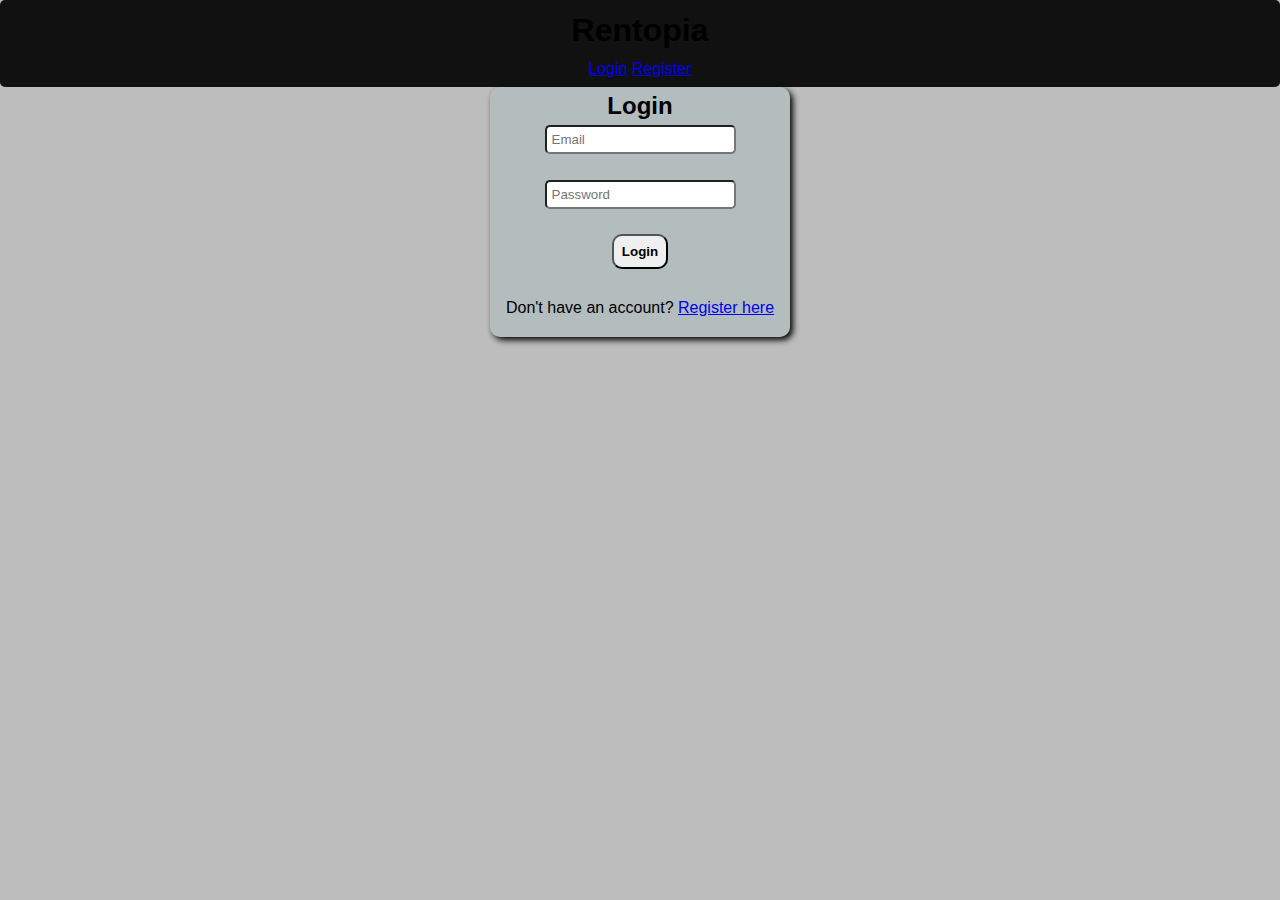
<file: login.html>
<!DOCTYPE html>
<html lang="en">
<head>
    <meta charset="UTF-8">
    <meta name="viewport" content="width=device-width, initial-scale=1.0">
    <title>login</title>
    <link rel="stylesheet" href="style.css">
</head>
<body class="body">

    <header class="header">
        <h1>Rentopia</h1>
        <nav class="nav1">
            <a href="login.html">Login</a>
            <a href="register.html">Register</a>
        </nav>
    </header>

    <main>
        <!--Login form-->
        <div class="login-box">
            <h2>Login</h2>
            <form id="loginform" class="login-form">
                <input id="email" type="text" name="email" placeholder="Email" required><br><br> 
                <input id="password" type="password" name="password" placeholder="Password" required><br><br>
                <button class="btn" type="submit"><b>Login</b></button>
            </form><br>
            <p id="loginMessage"></p>
            <p>Don't have an account? <a href="register.html">Register here</a></p>
        </div>
    </main>
</body>
<script src="script.js"></script>
</html>
</file>
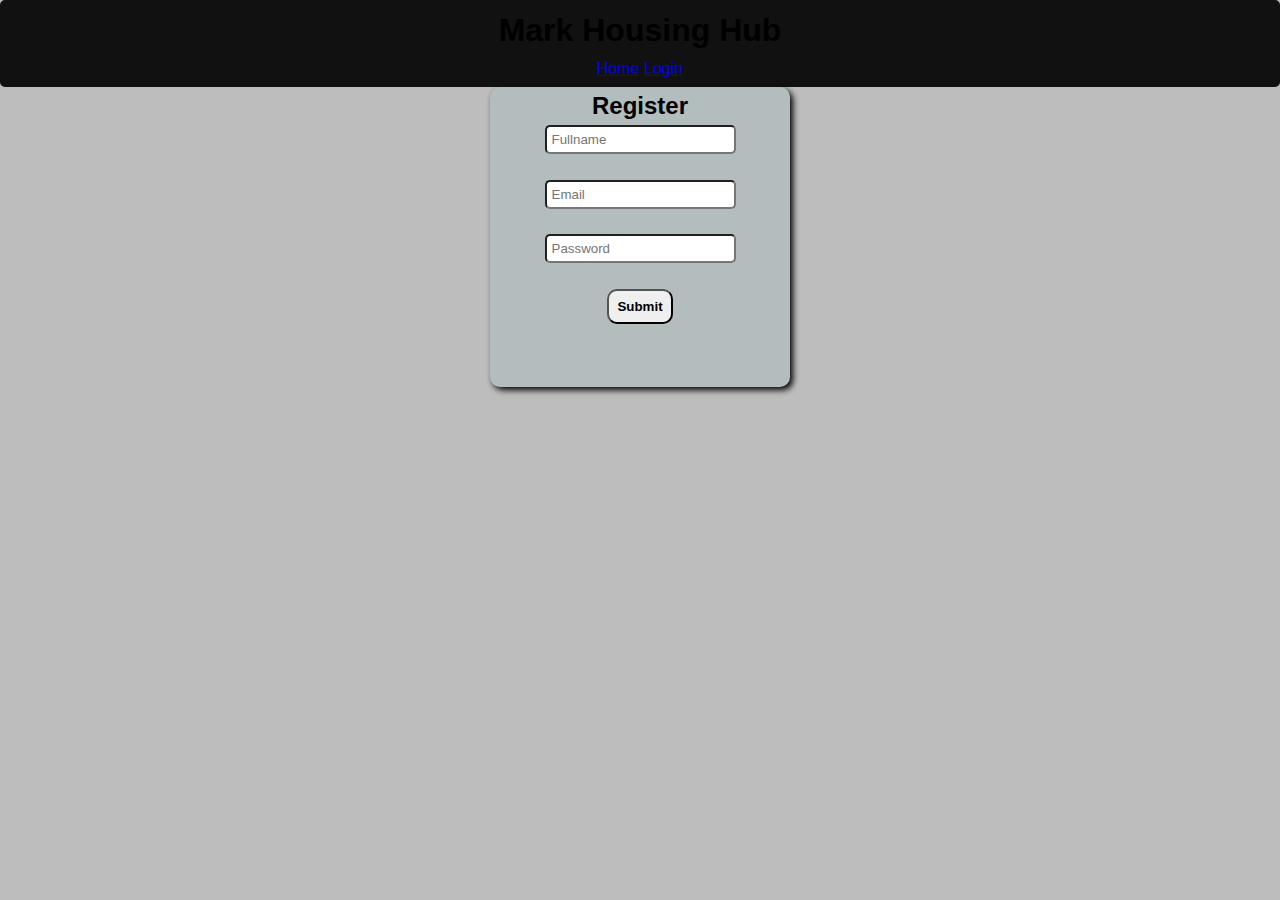
<file: register.html>
<!DOCTYPE html>
<html lang="en">
<head>
    <meta charset="UTF-8">
    <meta name="viewport" content="width=device-width, initial-scale=1.0">
    <title>Register</title>
    <link rel="stylesheet" href="style.css">
</head>
<body class="body">

    <header class="header">
        <h1>Mark Housing Hub</h1>
        <nav>
            <a href="welcome.html">Home</a>
            <a href="login.html">Login</a>
        </nav>
    </header>

    <main>
        <!--Register form-->
        <div class="register-box">
            <h2>Register</h2>
            <form class="register-form">
                <input type="text" name="fullname" placeholder="Fullname" required><br><br>
                <input type="email" name="email" placeholder="Email" required><br><br> 
                <input type="password" name="password" placeholder="Password" required><br><br>
                <button class="btn" type="submit"><b>Submit</b></button>
            </form>
        </div>
    </main>
    
</body>
</html>
</file>
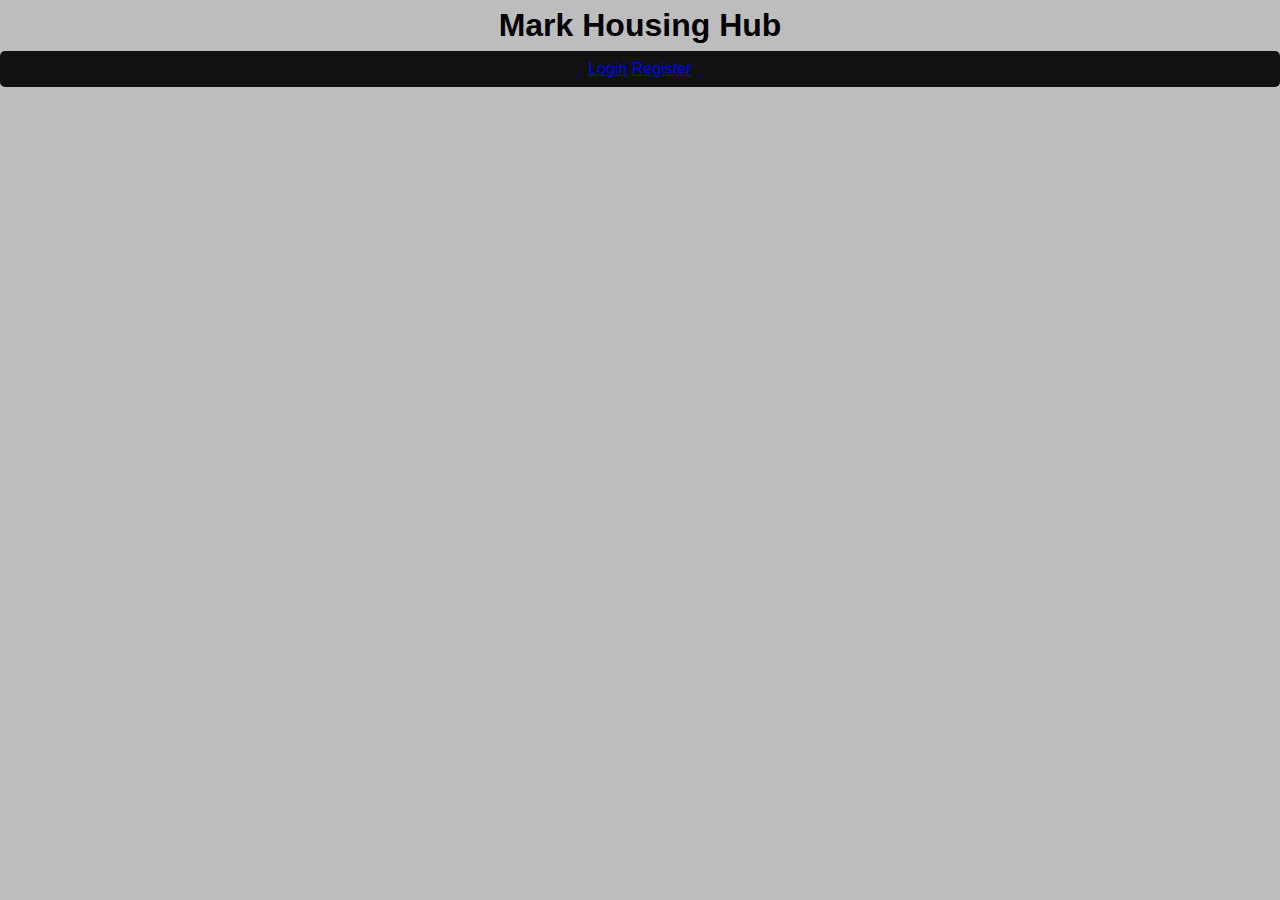
<file: welcome.html>
<!DOCTYPE html>
<html lang="en">
<head>
    <meta charset="UTF-8">
    <meta name="viewport" content="width=device-width, initial-scale=1.0">
    <title>cat 2</title>
    <link rel="stylesheet" href="style.css">
</head>
<body class="body">
    <h1>Mark Housing Hub</h1>
    <header class="header">
        <nav>
            <a href="login.html">Login</a>
            <a href="register.html">Register</a>
        </nav>
    </header>
    
</body>
</html>
</file>
<file: style.css>
*{
    margin: 0;
    padding: 0;
    box-sizing: border-box; 
}
.body{
    background-color: rgba(32, 30, 30, 0.295);
    text-align: center;
    font-family: "Poppins", sans-serif;
    line-height: 1.6;
}

.header{
    background-color: rgba(8, 8, 8, 0.952);
    padding: 5px;
    text-align: center;
    border-radius: 5px;
}
    
.login-box{
    background-color: rgba(74, 184, 184, 0.089);
    width: 300px;
    height: 250px;
    margin:auto;
    border-radius: 10px;
    box-shadow: 3px 3px 6px black;
}
.login-form input{
    padding: 5px;
    border: 2;
    border-radius: 5px;
}
.register-box{
    background-color: rgba(74, 184, 184, 0.089);
    width: 300px;
    height: 300px;
    margin:auto;
    border-radius: 10px;
    box-shadow: 3px 3px 6px black;
}
.register-form input{
    padding: 5px;
    border: 2;
    border-radius: 5px;
}
.btn{
    padding: 8px;
    border-radius: 10px;
}
.btn:hover{
    background-color: rgba(0, 162, 255, 0.274);
    padding: 10px;
}
.logo{
    font-style: italic;
    font-family: "Playfair Display", serif;
    font-weight: 700;
    font-size: 25px;
    color: #00f7ff;
}

.navbar{
    background-color: black;
    display: flex;
    justify-content: space-between;
    align-items: center;
    color: aliceblue;
    padding: 15px;
    position: sticky;
    z-index: 10;
}

.nav-links{
    gap: 20px;
    display: flex;
}

.nav-links a{
    text-decoration: none;
    color:aliceblue;
    transition: color 0.3s;
}

.nav-links a:hover{
    color:rgb(137, 197, 250)
}

.welcome{
    background-color: rgb(95, 94, 94);
    padding: 10px;
}

.welcome h1{
    color:rgb(124, 235, 235);
}

.welcome p{
    color:rgb(124, 235, 235);
}

.search{
    display: flex;
    justify-content: center;
    align-items: center;
    padding: 20px 0;
}

.search-box{
    display: flex;
    align-items: center;
    gap: 5px;
    background-color: rgb(124, 235, 235);
    padding: 10px 15px;
    border-radius: 50px;
    box-shadow: 0 4px 10px rgba(0, 0, 0, 0.733);
    transition: all 0.3s ease;
    width: 90%;
    max-width: 500px;
}

.search-box input{
    flex:1;
    border: none;
    outline: none;
    font-size:16px;
    padding: 8px;
    background: transparent;
}

.search-box:hover {
  box-shadow: 0 6px 16px rgba(0, 0, 0, 0.788);
}

.search-icon {
  color: #0c0b0b;
  font-size: 18px;
}

.search-box select {
    border: none;
    border-radius: 20px;
    padding: 6px 12px;
    font-size: 14px;
    cursor: pointer;
    transition: background 0.3s ease;
    outline: none;
    background-color: rgba(189, 241, 241, 0.945);
}

.search-box select:hover {
  background: rgba(32, 30, 30, 0.295);
}

.homes{
    text-align: center;
    padding: 15px;
}

.homes h2{
    font-size: 35px;
    margin-bottom: 10px;
    font-family: "Playfair Display", serif;
    font-weight: 700;
    color: #141616;
    text-shadow: 0 4px 8px rgba(7, 194, 207, 0.801);
}

.homes-grid{
    display: grid;
    grid-template-columns: repeat(3, 1fr);
    gap: 15px;
    justify-items: center;
}

@media screen and (max-width:600px){
    .homes-grid{
        grid-template-columns: repeat(2, 1fr);
    }
}

.homes-card{
    background-color: black;
    border-radius: 10px;
    box-shadow: 0 4px 10px rgba(0, 0, 0, 0.733);
    padding: 10px;
    width: 100%;
    max-width: 300px;
    transition: transform 0.3s ease, box-shadow 0.3s ease;
}

.homes-card:hover{
    transform: translateY(-5px);
    box-shadow: 0 6px 14px rgba(0, 0, 0, 0.568);
}

.homes-card img{
    width: 100%;
    border-radius: 10px;
}

.homes-card h3{
    font-size: 1.2rem;
    margin-bottom: 5px;
    color: #00f7ff;
}

.homes-card p {
    font-size: 1rem;
    margin-bottom: 5px;
    color: aquamarine;
}

.details{
    background-color: rgba(44, 227, 252, 0.281);
    color:aliceblue;
    padding: 0.5rem 1rem;
    border: none;
    border-radius: 8px;
    cursor:pointer;
    transition: all 0.3s ease;
}

.details:hover{
    background-color: rgba(18, 156, 236, 0.897);
}

.footer{
    background-color: black;
    color: #00f7ff;
    font-size: 20px;
    padding: 10px;
    margin-top: 10px;
    bottom: 0;
    width: 100%;
}
.footer2{
    background-color: black;
    color: #00f7ff;
    font-size: 20px;
    padding: 10px;
    margin-top: 10px;
    bottom: 0;
    width: 100%;
    position: absolute;
}

.image-gallery {
    max-width: 900px;
    margin: 20px auto;
    position: relative;
}

.image-container {
    position: relative;
    overflow: hidden;
    border-radius: 12px;
}

.image-thumbnails {
    display: flex;
    transition: transform 1.3s ease;
    gap: 10px;
}

.image-thumbnails img {
    width: 100%;
    max-width: 950px;
    flex-shrink: 0;
    object-fit: cover;
    border-radius: 15px;
    height: 300px;
    border: 2px solid black;
}

.prev, .next {
    position: absolute;
    top: 50%;
    transform: translateY(-50%);
    background: rgba(255,255,255,0.7);
    border: none;
    padding: 10px;
    border-radius: 50%;
    cursor: pointer;
    font-size: 20px;
    z-index: 10;
}

.prev:hover, .next:hover {
    background: rgba(16, 16, 15, 0.9);
    color: #fff;
}

.prev {
    left: 10px;
}

.next {
    right: 10px;
}

.description h2{
    color: #090909;
    text-shadow: #21cfdf 0 3px 6px;
    margin-bottom: 10px;
}
.description p{
    color: #040404;
    font-size: 18px;
    margin-bottom: 10px;
    font-style: oblique;
}
.features h3{
    color: #090909;
    text-shadow: #21cfdf 0 3px 6px;
    margin-bottom: 10px;
}
.features ul li i{
    color: #0e0e0e;
    margin-right: 8px;
    font-size: 14px;
    text-shadow: #df6a21 0 3px 6px;
}

/* Inquiry Form */
.inquiry h3{
    color: #090909;
    text-shadow: #21cfdf 0 3px 6px;
    padding: 10px;
}

.inquiry-form input, .inquiry-form textarea {
    width: 80%;
    padding: 8px;
    margin: 5px 0;
    border: 1px solid #12eef6;
    border-radius: 5px;
    font-size: 16px;
    outline: none;
}

.inquiry-form button {
    background-color: #101010;
    color: rgba(10, 206, 240, 0.875);
    border: none;
    padding: 10px 20px;
    border-radius: 5px;
    cursor: pointer;
    font-size: 16px;
    transition: background-color 0.3s ease;
}
.inquiry-form button:hover{
    background-color: #07e9e9;
    color:#040404;
}
</file>
